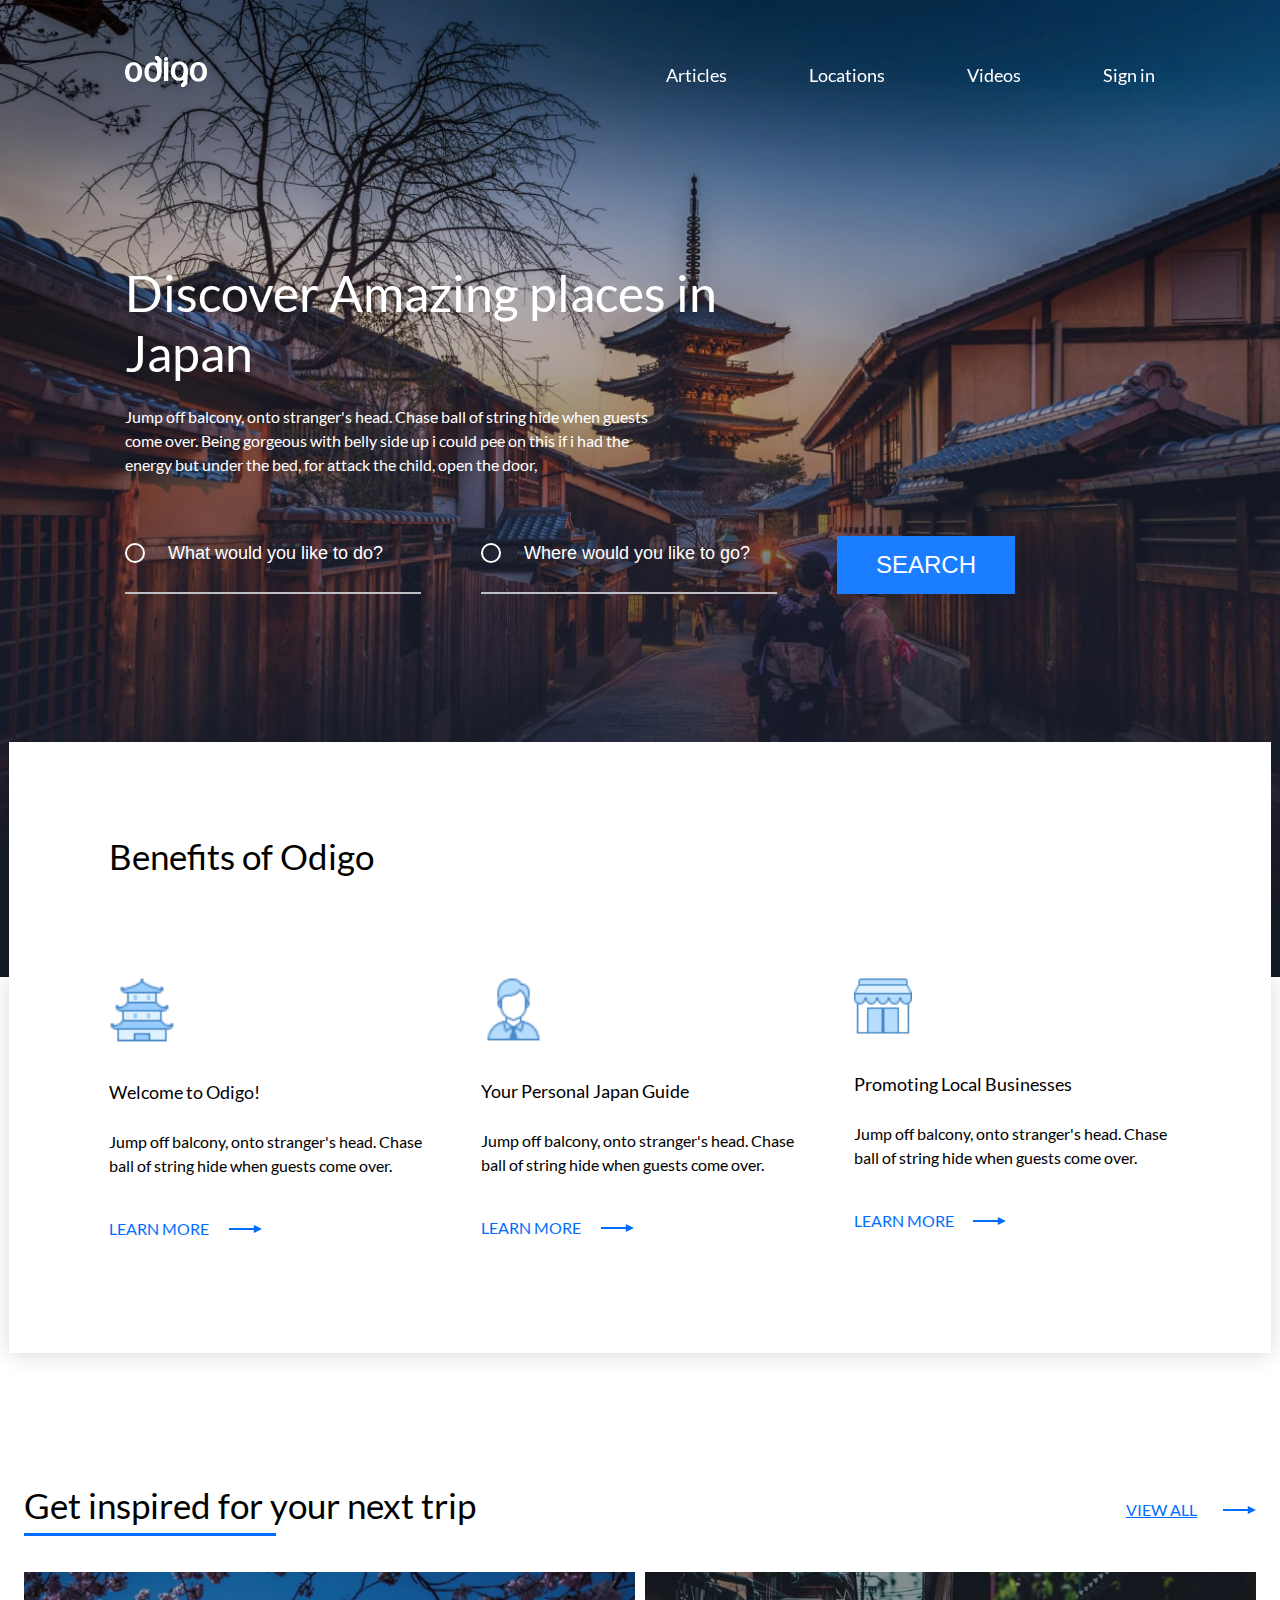
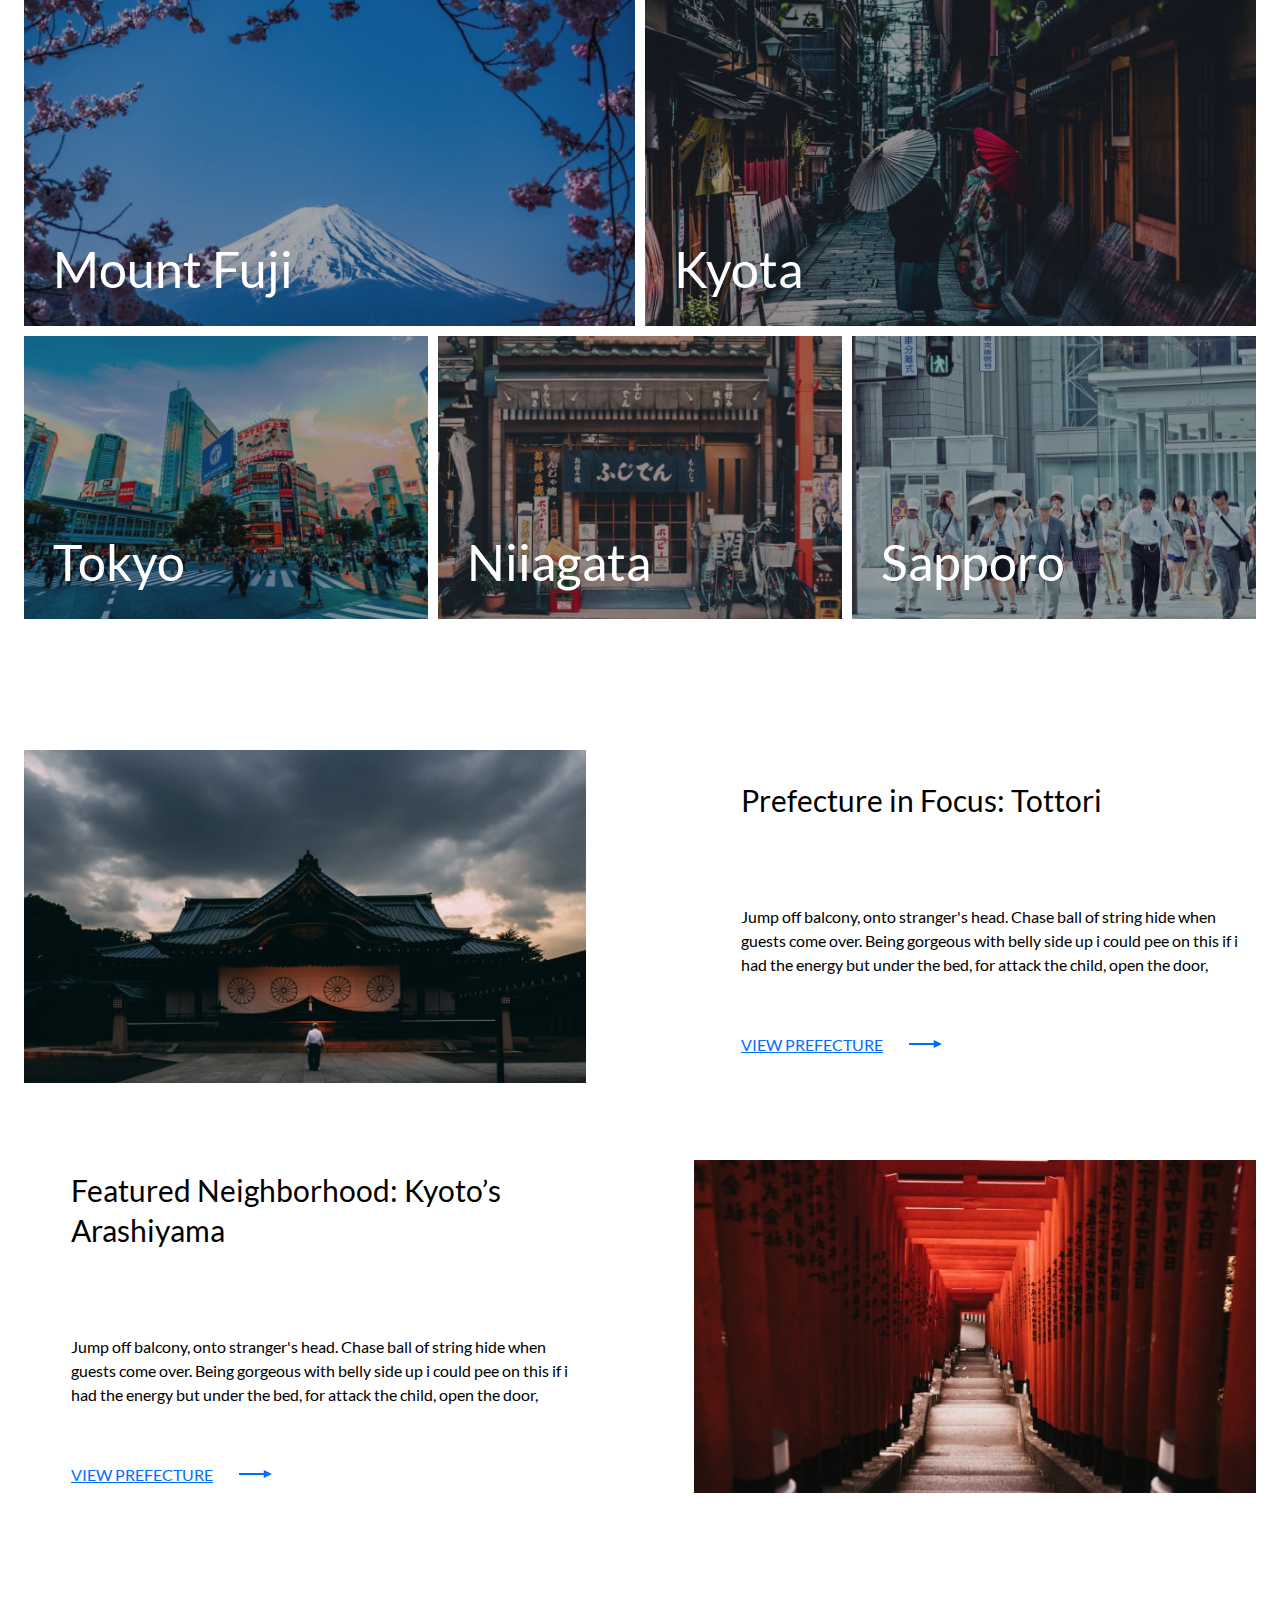
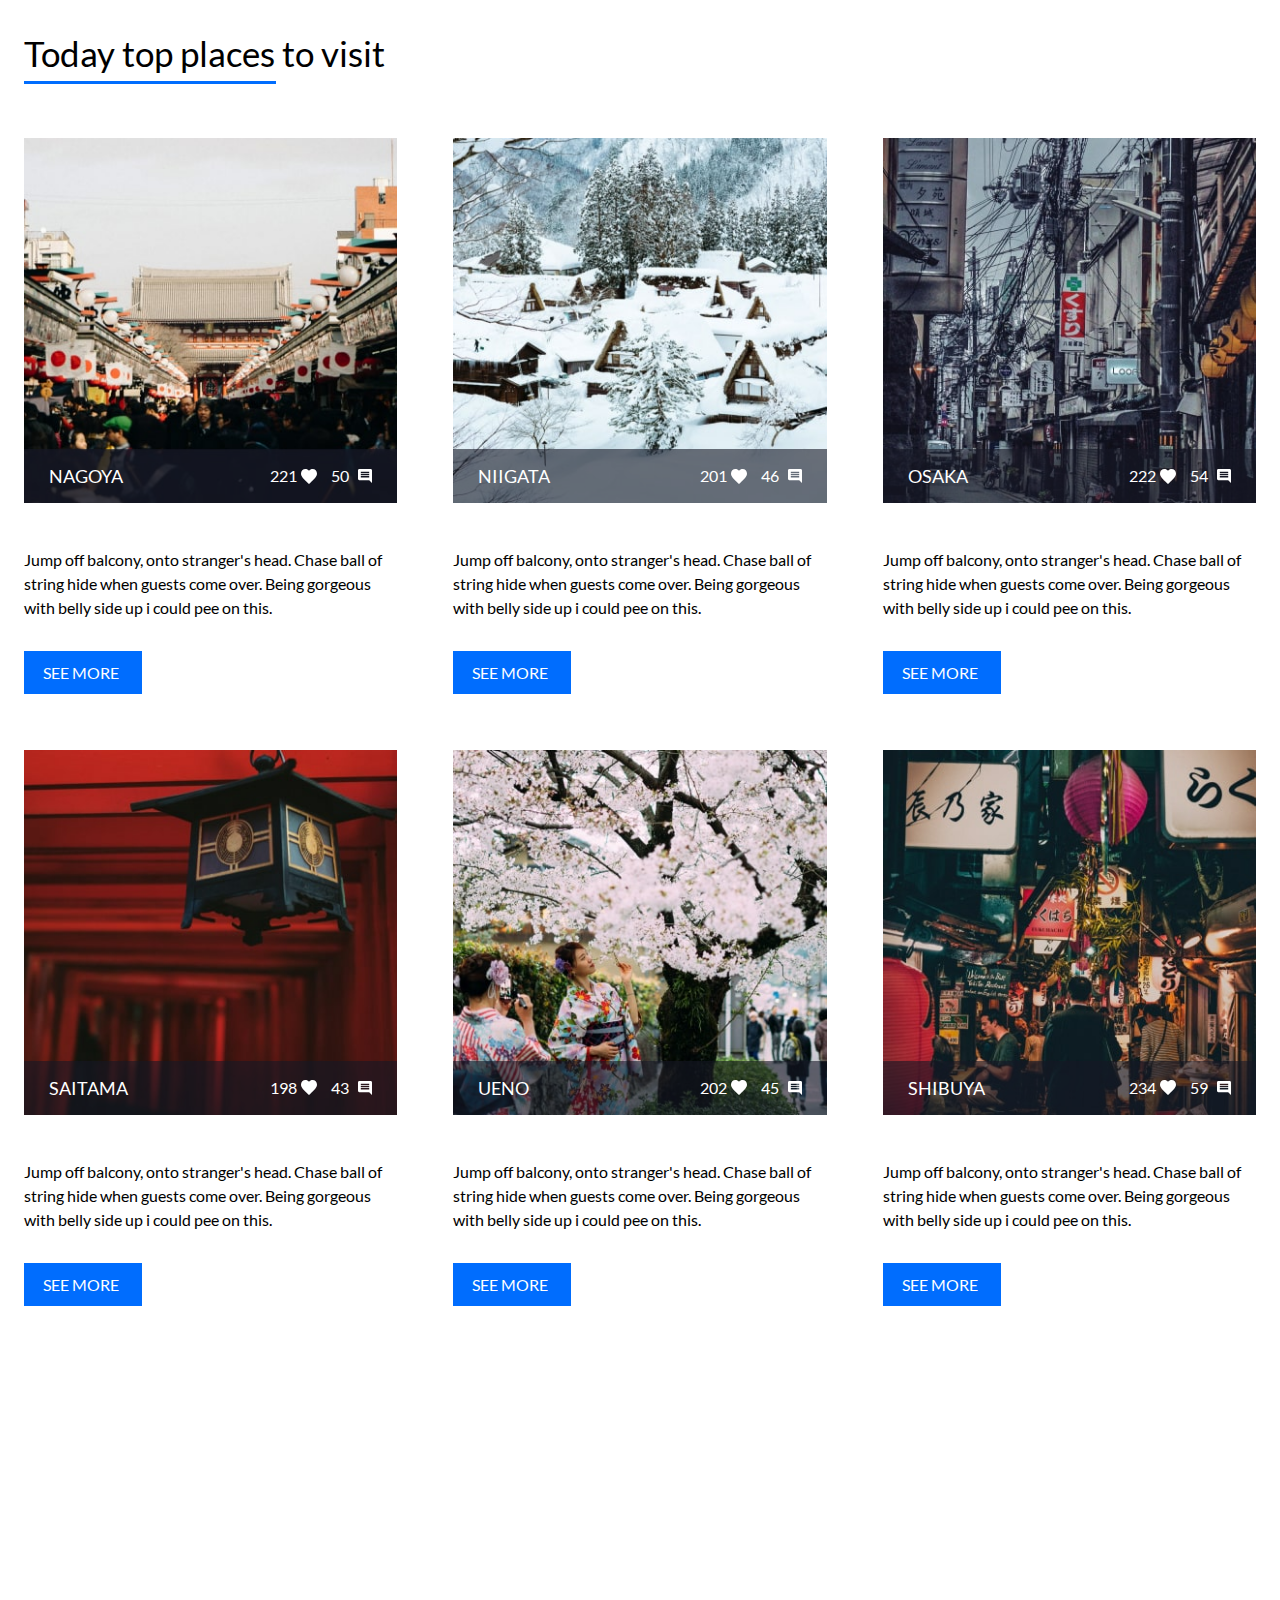
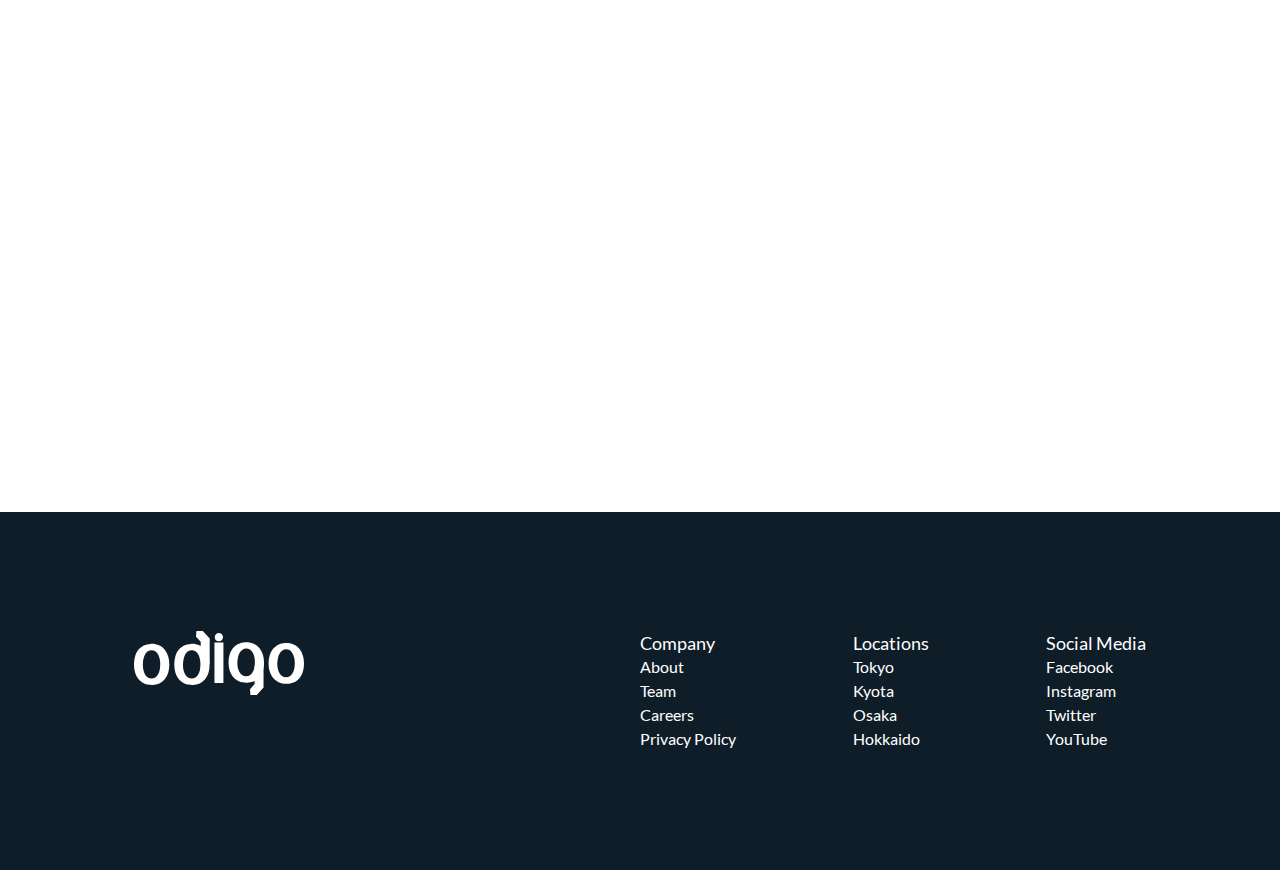
<file: Lendin Travel/index.html>
<!DOCTYPE html>
<html lang="en">
<head>
    <meta charset="UTF-8">
    <meta name="viewport" content="width=device-width, initial-scale=1.0">
    <title>Discover Amazing places in Japan</title>
    <meta name="descriprion" content=""/>  <!--Для сео специалиста-->
    <link rel="apple-touch-icon" sizes="180x180" href="img/favicon/apple-touch-icon.png">
    <link rel="icon" type="image/png" sizes="32x32" href="img/favicon/favicon-32x32.png">
    <link rel="icon" type="image/png" sizes="16x16" href="img/favicon/favicon-16x16.png">
    <link rel="manifest" href="img/favicon/site.webmanifest">
    <link rel="mask-icon" href="img/favicon/safari-pinned-tab.svg" color="#5bbad5">
    <link rel="shortcut icon" href="img/favicon/favicon.ico">
    <meta name="msapplication-TileColor" content="#2d89ef">
    <meta name="msapplication-config" content="img/favicon/browserconfig.xml">
    <meta name="theme-color" content="#ffffff">     
    <link rel="stylesheet" href="./css/style.min.css">
</head>
<body>
    <!--Header start-->
    <header class="header">
        <div class="wrapper">
           <div class="header_wrapper">
                <div class="header_logo">
                    <a href="" class="header_logo">
                       <img src="./img/svg/odigo-logo.svg" alt="Discover Amazing places in Japan" class="header_logo-pick">
                    </a>
                </div>
   
                <nav class="header_nav">
                    <ul class="header_list">
                        <li class="header_item">
                            <a href="#articles" class="header_link js-scroll">Articles</a>
                        </li>
                        <li class="header_item">
                            <a href="#locations" class="header_link js-scroll">Locations</a>
                        </li>
                        <li class="header_item">
                            <a href="#videos" class="header_link js-scroll">Videos</a>
                        </li>
                        <li class="header_item">
                            <a href="#sign" class="header_link js-scroll">Sign in</a>
                        </li>
                    </ul>
                    <div class="header_nav_close">
                        <span class="header_nav_close_line"></span>
                        <span class="header_nav_close_line"></span>
                    </div>
                </nav>
                <div class="header_burger burger">
                    <span class="burger_line burger_line_first"></span>
                    <span class="burger_line burger_line_second"></span>
                    <span class="burger_line burger_line_third"></span>
                </div>
           </div>
        </div>
    </header>
    <!--Header end-->

    <main class="main">
        <!--Intro start-->
        <div class="intro" id="sign">
            <div class="wrapper">
                <h1 class="intro_title">
                    Discover Amazing places in Japan
                </h1>
                <p class="intro_subtitle">
                    Jump off balcony, onto stranger's head. Chase ball of string hide when guests come over. Being gorgeous with belly side up i could pee on this if i had the energy but under the bed, for attack the child, open the door, 
                </p>
                <form class="search_form">
                    <fieldset class="search_form_wrap">
                        <p class="search_form_info">
                            <input type="text" name="user-like-to-do" class="search_form_field" placeholder="What would you like to do?">
                            <input type="text" name="user-like-to-go" class="search_form_field" placeholder="Where would you like to go?">
                            <button type="submit" class="search_form_submit">search</button>
                        </p>
                    </fieldset>
                </form>
            </div>
        </div>
    </main>
    
    <!--Intro end-->

    <!--Benefits start-->
    <section class="benefits">
        <div class="benefits_wrap">
            <h2 class="benefits_title">
                Benefits of Odigo
            </h2>
            <div class="benefits_cards">
                <!--First card start-->
                <div class="benefits_card">
                    <div class="benefits_card_pic">
                        <img src="./img/svg/church-ico.svg" alt="Welcome to Odigo!" class="benefits_card_thumb">
                    </div>
                    <h3 class="benefits_card_title">
                        Welcome  to Odigo!
                    </h3>
                    <p class="benefits_card_desc">
                        Jump off balcony, onto stranger's head. Chase ball of string hide when guests come over.
                    </p>
                    <a href="#!" class="benefits_card_more">
                        LEARN MORE
                    </a>
                </div>
                <!--First card end-->

                <!--Second card start-->
                <div class="benefits_card">
                    <div class="benefits_card_pic">
                        <img src="./img/svg/person-icon.svg" alt="Your Personal Japan Guide" class="benefits_card_thumb">
                    </div>
                    <h3 class="benefits_card_title">
                        Your Personal Japan Guide
                    </h3>
                    <p class="benefits_card_desc">
                        Jump off balcony, onto stranger's head. Chase ball of string hide when guests come over.
                    </p>
                    <a href="#!" class="benefits_card_more">
                        LEARN MORE
                    </a>
                </div>
                <!--Second card end-->

                <!--Third card start-->
                <div class="benefits_card">
                    <div class="benefits_card_pic">
                        <img src="./img/svg/building-icon.svg" alt="Promoting Local Businesses" class="benefits_card_thumb">
                    </div>
                    <h3 class="benefits_card_title">
                        Promoting Local Businesses
                    </h3>
                    <p class="benefits_card_desc">
                        Jump off balcony, onto stranger's head. Chase ball of string hide when guests come over.
                    </p>
                    <a href="#!" class="benefits_card_more">
                         LEARN MORE
                     </a>
                </div>
                <!--Third card end-->
            </div>
        </div>
    </section>
    <!--Benefits end-->

    <!--Places start-->
    <section class="places">
        <div class="wrapper_full">
           <div class="places_caption">
                <h2 class="places_title section_title">
                    Get inspired for your next trip
                </h2>
                <a href="#!" class="places_view_all">
                    VIEW ALL
                </a>
           </div>

           <div class="places_cards">
               <div class="places_card places_card_size_lg">
                   <img src="./img/place-1-min.jpg" alt="Mount Fuji" class="places_card_picture places_card_picture_size_lg">
                   <h3 class="places_card_title">
                       Mount Fuji
                   </h3>
                   <a href="#!" class="places_card_link"></a>
               </div>

                <div class="places_card places_card_size_lg">
                    <img src="./img/place-2-min.jpg" alt="Kyota" class="places_card_picture places_card_picture_size_lg">
                    <h3 class="places_card_title">
                       Kyota
                    </h3>
                    <a href="#!" class="places_card_link"></a>
                </div>

                <div class="places_card places_card_size_sm">
                    <img src="./img/place-3-min.jpg" alt="Tokya" class="places_card_picture places_card_picture_size_sm">
                    <h3 class="places_card_title">
                       Tokyo
                    </h3>
                    <a href="#!" class="places_card_link"></a>
                </div>

                <div class="places_card places_card_size_sm">
                    <img src="./img/place-4-min.jpg" alt="Niiagata" class="places_card_picture places_card_picture_size_sm">
                    <h3 class="places_card_title">
                       Niiagata
                    </h3>
                    <a href="#!" class="places_card_link"></a>
                </div>

                <div class="places_card places_card_size_sm">
                    <img src="./img/place-5-min.jpg" alt="Sapporo" class="places_card_picture places_card_picture_size_sm">
                    <h3 class="places_card_title">
                       Sapporo
                    </h3>
                    <a href="#!" class="places_card_link"></a>
                </div>
           </div>
        </div>
    </section>
    <!--Places end-->

    <!--Tours start-->
    <div class="tours" id=articles>
        <div class="wrapper_full">
            <!--One card-->
            <div class="tours_tour  tour">
                <div class="tour_pic">
                    <img src="./img/tour-1-min.jpg" alt="Prefecture in Focus: Tottori" class="tour_thumb">
                </div>
                <div class="tour_info">
                    <h3 class="tour_title">
                        Prefecture in Focus: Tottori
                    </h3>
                    <p class="tour_dec">
                        Jump off balcony, onto stranger's head. Chase ball of string hide when guests come over. Being gorgeous with belly side up i could pee on this if i had the energy but under the bed, for attack the child, open the door, 
                    </p>
                    <a href="#!" class="tour_more">
                        VIEW PREFECTURE
                    </a>
                </div>
            </div>

            <!--Two card-->
            <div class="tours_tour  tour">
                <div class="tour_info">
                    <h3 class="tour_title">
                        Featured Neighborhood: Kyoto’s Arashiyama
                    </h3>
                    <p class="tour_dec">
                        Jump off balcony, onto stranger's head. Chase ball of string hide when guests come over. Being gorgeous with belly side up i could pee on this if i had the energy but under the bed, for attack the child, open the door,  
                    </p>
                    <a href="#!" class="tour_more">
                        VIEW PREFECTURE
                    </a>
                </div>
                <div class="tour_pic tour_pic_mob_first">
                    <img src="./img/tour-2-min.jpg" alt="Featured Neighborhood: Kyoto’s Arashiyama" class="tour_thumb">
                </div>
            </div>

        </div>
    </div>
    <!--Tours end-->


    <!--Top start-->
    <section class="top" id="locations">
        <div class="wrapper_full">
            <h2 class="top_title section_title">
                Today top places to visit
            </h2>

            <div class="top_cards">
               <!--One-top card-->
                <div class="top_card">
                    <div class="top_card_pic">
                        <img src="./img/nagoya-min.jpg" alt="NAGOYA" class="top_card_thumb">
                        <div class="top_card_stats">
                            <h3 class="top_card_title">
                                NAGOYA
                            </h3>
                            <div class="top_card_likes">
                                <span class="top_card_likes_value">
                                    221
                                </span>
                            </div>
                            <div class="top_card_comments">
                                <span class="top_card_comments_value">
                                    50
                                </span>
                            </div>
                        </div>
                    </div>
                    <p class="top_card_decs">
                        Jump off balcony, onto stranger's head. Chase ball of string hide when guests come over. Being gorgeous with belly side up i could pee on this.
                    </p>
                    <a href="#!" class="top_card_more">
                        SEE MORE
                    </a>
                </div>

                <!--Two-top card-->
                <div class="top_card">
                    <div class="top_card_pic">
                        <img src="./img/niiagata-min.jpg" alt=NIIGATA class="top_card_thumb">
                        <div class="top_card_stats">
                            <h3 class="top_card_title">
                                NIIGATA
                            </h3>
                            <div class="top_card_likes">
                                <span class="top_card_likes_value">
                                    201
                                </span>
                            </div>
                            <div class="top_card_comments">
                                <span class="top_card_comments_value">
                                    46
                                </span>
                            </div>
                        </div>
                    </div>
                    <p class="top_card_decs">
                        Jump off balcony, onto stranger's head. Chase ball of string hide when guests come over. Being gorgeous with belly side up i could pee on this.
                    </p>
                    <a href="#!" class="top_card_more">
                        SEE MORE
                    </a>
                </div>

                <!--Three-top card-->
                <div class="top_card">
                    <div class="top_card_pic">
                        <img src="./img/osaka-min.jpg" alt="OSAKA" class="top_card_thumb">
                        <div class="top_card_stats">
                            <h3 class="top_card_title">
                                OSAKA
                            </h3>
                            <div class="top_card_likes">
                                <span class="top_card_likes_value">
                                    222
                                </span>
                            </div>
                            <div class="top_card_comments">
                                <span class="top_card_comments_value">
                                    54
                                </span>
                            </div>
                        </div>
                    </div>
                    <p class="top_card_decs">
                        Jump off balcony, onto stranger's head. Chase ball of string hide when guests come over. Being gorgeous with belly side up i could pee on this.
                    </p>
                    <a href="#!" class="top_card_more">
                        SEE MORE
                    </a>
                </div>

                <!--Fourth-top card-->
                <div class="top_card">
                    <div class="top_card_pic">
                        <img src="./img/saitama-min.jpg" alt="SAITAMA" class="top_card_thumb">
                        <div class="top_card_stats">
                            <h3 class="top_card_title">
                                SAITAMA
                            </h3>
                            <div class="top_card_likes">
                                <span class="top_card_likes_value">
                                    198
                                </span>
                            </div>
                            <div class="top_card_comments">
                                <span class="top_card_comments_value">
                                    43
                                </span>
                            </div>
                        </div>
                    </div>
                    <p class="top_card_decs">
                        Jump off balcony, onto stranger's head. Chase ball of string hide when guests come over. Being gorgeous with belly side up i could pee on this.
                    </p>
                    <a href="#!" class="top_card_more">
                        SEE MORE
                    </a>
                </div>

                <!--Five-top card-->
                <div class="top_card">
                    <div class="top_card_pic">
                        <img src="./img/ueno-min.jpg" alt="UENO" class="top_card_thumb">
                        <div class="top_card_stats">
                            <h3 class="top_card_title">
                                UENO
                            </h3>
                            <div class="top_card_likes">
                                <span class="top_card_likes_value">
                                    202
                                </span>
                            </div>
                            <div class="top_card_comments">
                                <span class="top_card_comments_value">
                                    45
                                </span>
                            </div>
                        </div>
                    </div>
                    <p class="top_card_decs">
                        Jump off balcony, onto stranger's head. Chase ball of string hide when guests come over. Being gorgeous with belly side up i could pee on this.
                    </p>
                    <a href="#!" class="top_card_more">
                        SEE MORE
                    </a>
                </div>

                <!--Six-top card-->
                <div class="top_card">
                    <div class="top_card_pic">
                        <img src="./img/shibuya-min.jpg" alt="SHIBUYA" class="top_card_thumb">
                        <div class="top_card_stats">
                            <h3 class="top_card_title">
                                SHIBUYA
                            </h3>
                            <div class="top_card_likes">
                                <span class="top_card_likes_value">
                                    234
                                </span>
                            </div>
                            <div class="top_card_comments">
                                <span class="top_card_comments_value">
                                    59
                                </span>
                            </div>
                        </div>
                    </div>
                    <p class="top_card_decs">
                        Jump off balcony, onto stranger's head. Chase ball of string hide when guests come over. Being gorgeous with belly side up i could pee on this.
                    </p>
                    <a href="#!" class="top_card_more">
                        SEE MORE
                    </a>
                </div>

            </div>
        </div>
    </section>
    <!--Top end-->

    <!--Videos start-->
    <div class="videos" id="videos">
        <div class="videos_wrapper">
            <div class="video_item"></div>
            <iframe class="video_element" src="https://www.youtube.com/embed/URDXZSJZ2ME" title="YouTube video player"  allow="accelerometer; autoplay; clipboard-write; encrypted-media; gyroscope; picture-in-picture" allowfullscreen></iframe>
        </div>
    </div>
    <!--Videos end-->


    <!--Footer start-->
    <footer class="footer">
        <div class="wrapper">
            <div class="footer_item">
                <div class="footer_logo">
                    <img src="./img/svg/logo.svg" alt="Discover Amazing places in Japan" class="footer_logo_pic">
                </div>
                <nav class="footer_nav">
                    <ul class="footer_menu">
                        <li class="footer_menu_item">
                            <h3 class="footer_menu_title">
                                Company
                            </h3>
                        </li>
                        <li class="footer_menu_item">
                            <a href="#!" class="footer_menu_link">About</a>
                        </li>
                        <li class="footer_menu_item">
                            <a href="#!" class="footer_menu_link">Team</a>
                        </li>
                        <li class="footer_menu_item">
                            <a href="#!" class="footer_menu_link">Careers</a>
                        </li>
                        <li class="footer_menu_item">
                            <a href="#!" class="footer_menu_link">Privacy Policy</a>
                        </li>
                    </ul>
    
                    <ul class="footer_menu">
                        <li class="footer_menu_item">
                            <h3 class="footer_menu_title">
                                Locations
                            </h3>
                        </li>
                        <li class="footer_menu_item">
                            <a href="#!" class="footer_menu_link">Tokyo</a>
                        </li>
                        <li class="footer_menu_item">
                            <a href="#!" class="footer_menu_link">Kyota</a>
                        </li>
                        <li class="footer_menu_item">
                            <a href="#!" class="footer_menu_link">Osaka</a>
                        </li>
                        <li class="footer_menu_item">
                            <a href="#!" class="footer_menu_link">Hokkaido</a>
                        </li>
                    </ul>
    
                    <ul class="footer_menu">
                        <li class="footer_menu_item">
                            <h3 class="footer_menu_title">
                                Social Media
                            </h3>
                        </li>
                        <li class="footer_menu_item">
                            <a href="#!" class="footer_menu_link">Facebook</a>
                        </li>
                        <li class="footer_menu_item">
                            <a href="#!" class="footer_menu_link">Instagram</a>
                        </li>
                        <li class="footer_menu_item">
                            <a href="#!" class="footer_menu_link">Twitter</a>
                        </li>
                        <li class="footer_menu_item">
                            <a href="#!" class="footer_menu_link">YouTube</a>
                        </li>
                    </ul>
                </nav>
            </div>
        </div>
    </footer>
    <!--Footer end-->
    

    <!--Include JavaScript-->
    <script src="./js/main.min.js"></script>

</body>
</html>
</file>
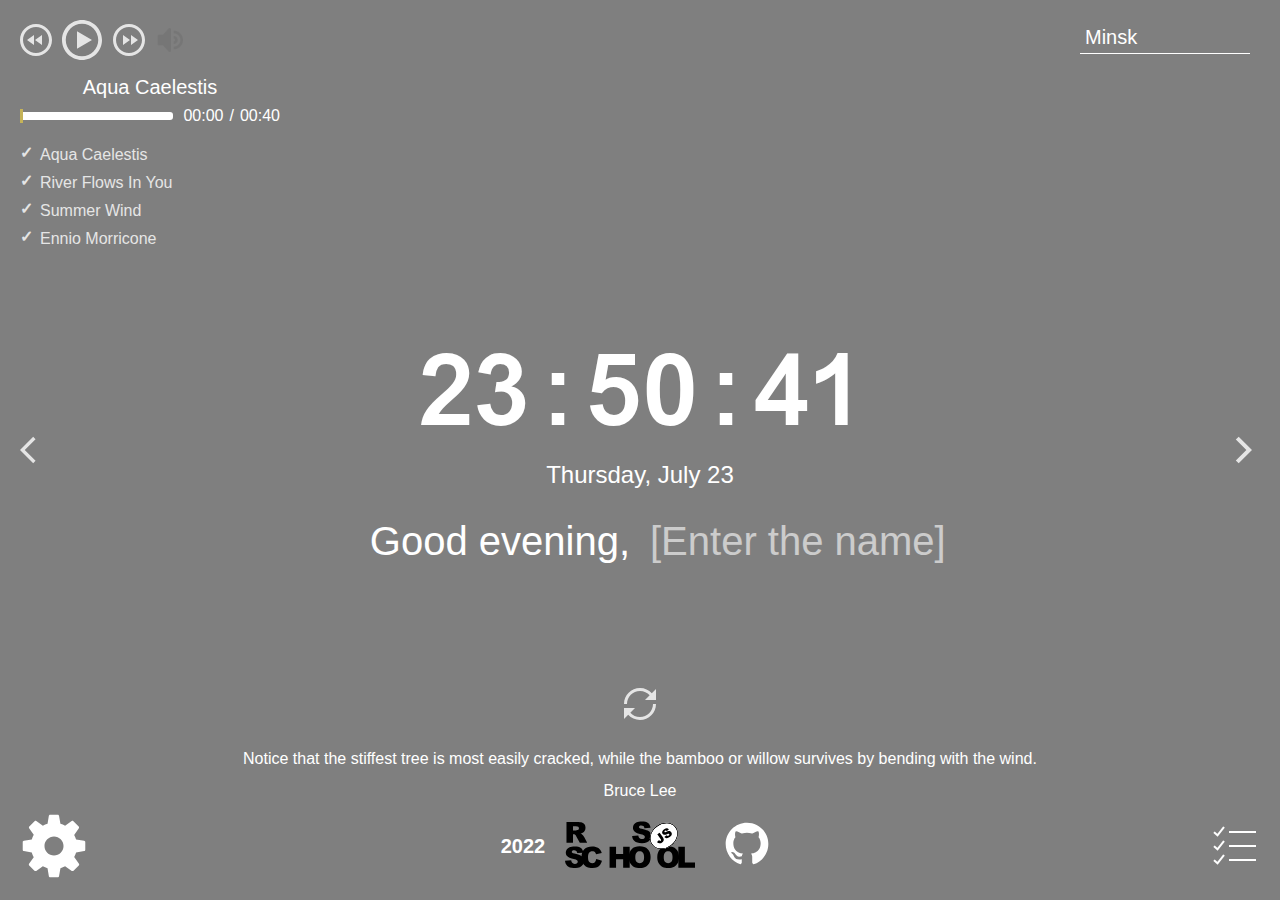
<file: Momentum/index.html>
<!DOCTYPE html>
<html lang="en">
<head>
  <meta charset="UTF-8" />
  <meta name="viewport" content="width=device-width, initial-scale=1.0" />
  <link href="assets/favicon.ico" rel="shortcut icon" />
  <link rel="stylesheet" href="css/owfont-regular-min.css" />
  <link rel="stylesheet" href="css/style-min.css" />
  <title>momentum</title>
</head>
<body>

  <header class="header">
    <div class="player visibly">
      
      <div class="player-controls">
        <button class="play-prev player-icon"></button>
        <button class="play player-icon"></button>
        <button class="play-next player-icon"></button>
        <button class="volume player-icon volume-active"></button>
        <div class="progress-volume">
          <div class="volume-progress hidden">
            <div class="now-volume"></div>
          </div>
        </div>
      </div>

      <div class="nameSong"></div>

      <div class="progress">
        <div class="progress-bar">
          <div class="now"></div>
        </div>
        <div class="timeAudio">
          <span class="start"></span> / <span class="end"></span>
        </div>
      </div>

      <ul class="play-list"></ul>
    </div>

    <audio src="" controls="" class="audio"></audio>

    <div class="weather visibly">
      <div class="lng-city" contenteditable="true"></div>
      <i class="weather-icon owf"></i>
      <div class="weather-error"></div>
      <div class="description-container">
        <span class="temperature"></span>
        <span class="lng-weather-description"></span>
      </div>
      <div class="lng-wind"></div>
      <div class="lng-humidity"></div>
    </div>
  </header>

  <main class="main">
    <div class="slider-icons">
      <button class="slide-prev slider-icon"></button>
      <button class="slide-next slider-icon"></button>
    </div>
    <time class="time visibly"></time>
    <date class="lng-date visibly"></date>
    <div class="greeting-container">
      <span class="lng-greeting"></span>
      <input type="lng-text" placeholder="" class="name" />
    </div>
  </main>

  <footer class="footer">
    <div class="change-quote-btn">
      <button class="change-quote"></button>
    </div>
    <div class = 'quote visibly'>
      <div class="lng-quote"></div>
      <div class="lng-author"></div>
    </div>

    <div class="settings none">
      <ul class="setting-ul">

        <li class="setting-li">
          <span class = 'setting-span'>Language:</span>
          <select class="change-lang">
            <option value="en">EN</option>
            <option value="ru">RU</option>
          </select>
        </li>

        <li class="setting-li">
          <span class="setting-span">Time Format:</span>
          <select class="change-time">
            <option value="en-UA">24</option>
            <option value="en-UK">12</option>
          </select>
        </li>

        <li class="setting-li">
          <span class="setting-span">Weather:</span>
          <label class="switch">
            <input type="checkbox" class = 'i-1' checked>
            <span class="slider round"></span>
          </label>
        </li>

        <li class="setting-li">
          <span class="setting-span">Player:</span>
          <label class="switch">
            <input type="checkbox" class = 'i-2' checked>
            <span class="slider round"></span>
          </label>
        </li>

        <li class="setting-li">
          <span class="setting-span">Date:</span>
          <label class="switch">
            <input type="checkbox" class = 'i-3' checked>
            <span class="slider round"></span>
          </label>
        </li>

        <li class="setting-li">
          <span class="setting-span">Time:</span>
          <label class="switch">
            <input type="checkbox" class = 'i-4' checked>
            <span class="slider round"></span>
          </label>
        </li>

        <li class="setting-li">
          <span class="setting-span">Quote:</span>
          <label class="switch">
            <input type="checkbox" class = 'i-5' checked>
            <span class="slider round"></span>
          </label>
        </li>

        <li class="setting-li">
          <span class="setting-span">Greeting:</span>
          <label class="switch">
            <input type="checkbox" class = 'i-6' checked>
            <span class="slider round"></span>
          </label>
        </li>

        <li class="setting-li">
          <span class="setting-span">To Do:</span>
          <label class="switch">
            <input type="checkbox" class = 'i-7' checked>
            <span class="slider round"></span>
          </label>
        </li>

        <li class="setting-li">
          <span class="setting-span">Image Collection:</span>
          <select class="change-image">
            <option value="git">Git</option>
            <option value="unp" class="unplash">Unplash</option>
            <option value="flick" class="flick">Flick</option>
          </select>
          <input type="text" class = 'input-text hidden'>
        </li>
      </ul>
      <button class="save-settings">Save</button>
    </div>

    <div class="todo_list none">
      <h2 class="todo-title">ToDo List</h2>
      <div class="create_new_todo">
         <input type="text" placeholder="New Task" class="todo-item-input">
         <button class="add-btn">Add</button>
      </div>
      <div class="wrapper">
         <ul class="todo"></ul>
      </div>
    </div>

  </div>

  <div class="footer-footer">
      <div class="settings-button">
        <img src="./assets/svg/icons8-settings.svg" alt="settings" class="setting-icon">
      </div>
      <div class="for-me">
        <div class="year">2022</div>
        <div class="rsschool">
          <a href="https://rs.school/js/" class="rsschool">
            <img src="./assets/svg/rs_school_js.svg" alt="rsschool-logo">
          </a>
        </div>
        <div class="github">
          <a href="https://github.com/DiMoNiO04" class="github">
            <img src="./assets/svg/igithub.svg" alt="github">
          </a>
        </div>
      </div>
      <div class="todo-logo visibly">
        <img src="./assets/img/icons8-список-дел-50.png" alt="to-do" class="todo-icon">
      </div>
  </div>
  </footer>

  <script src="js/lang.js"></script>
  <script type="module" src="js/index-min.js"></script>
</body>
</html>
</file>
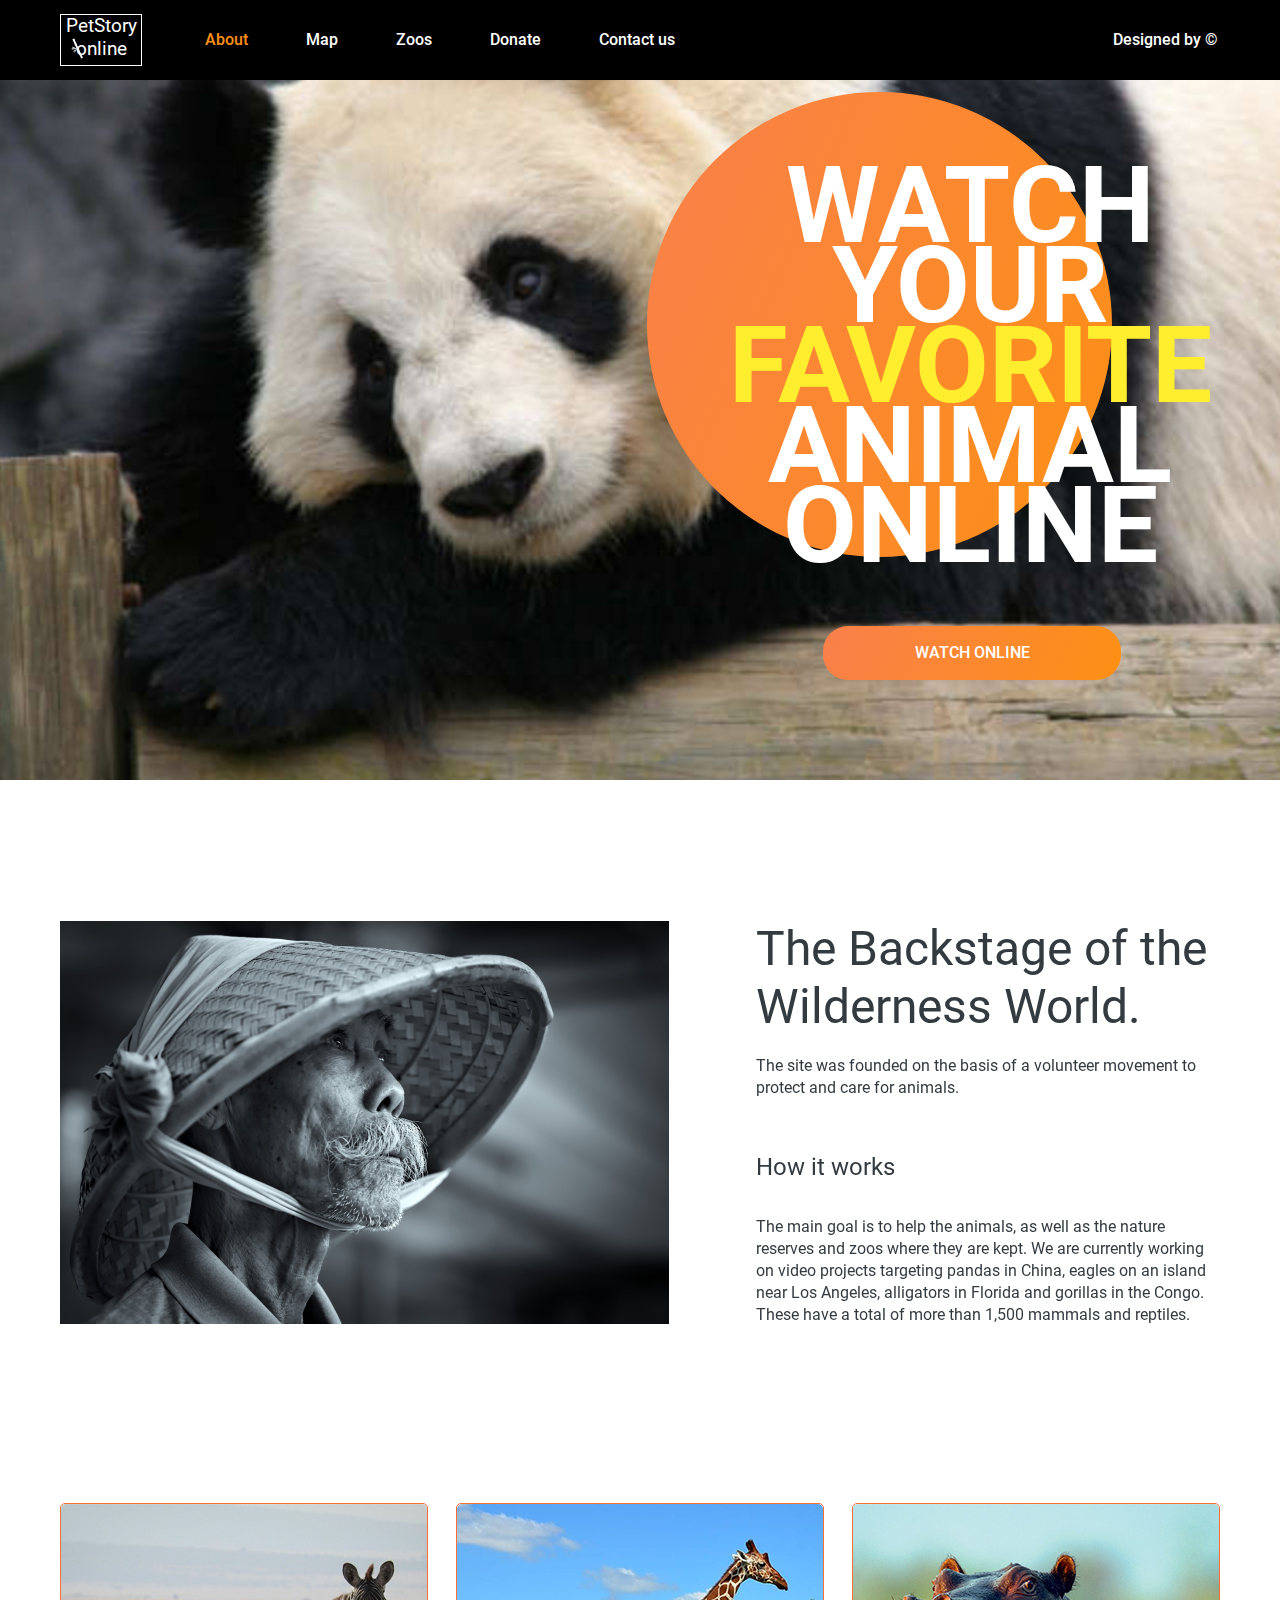
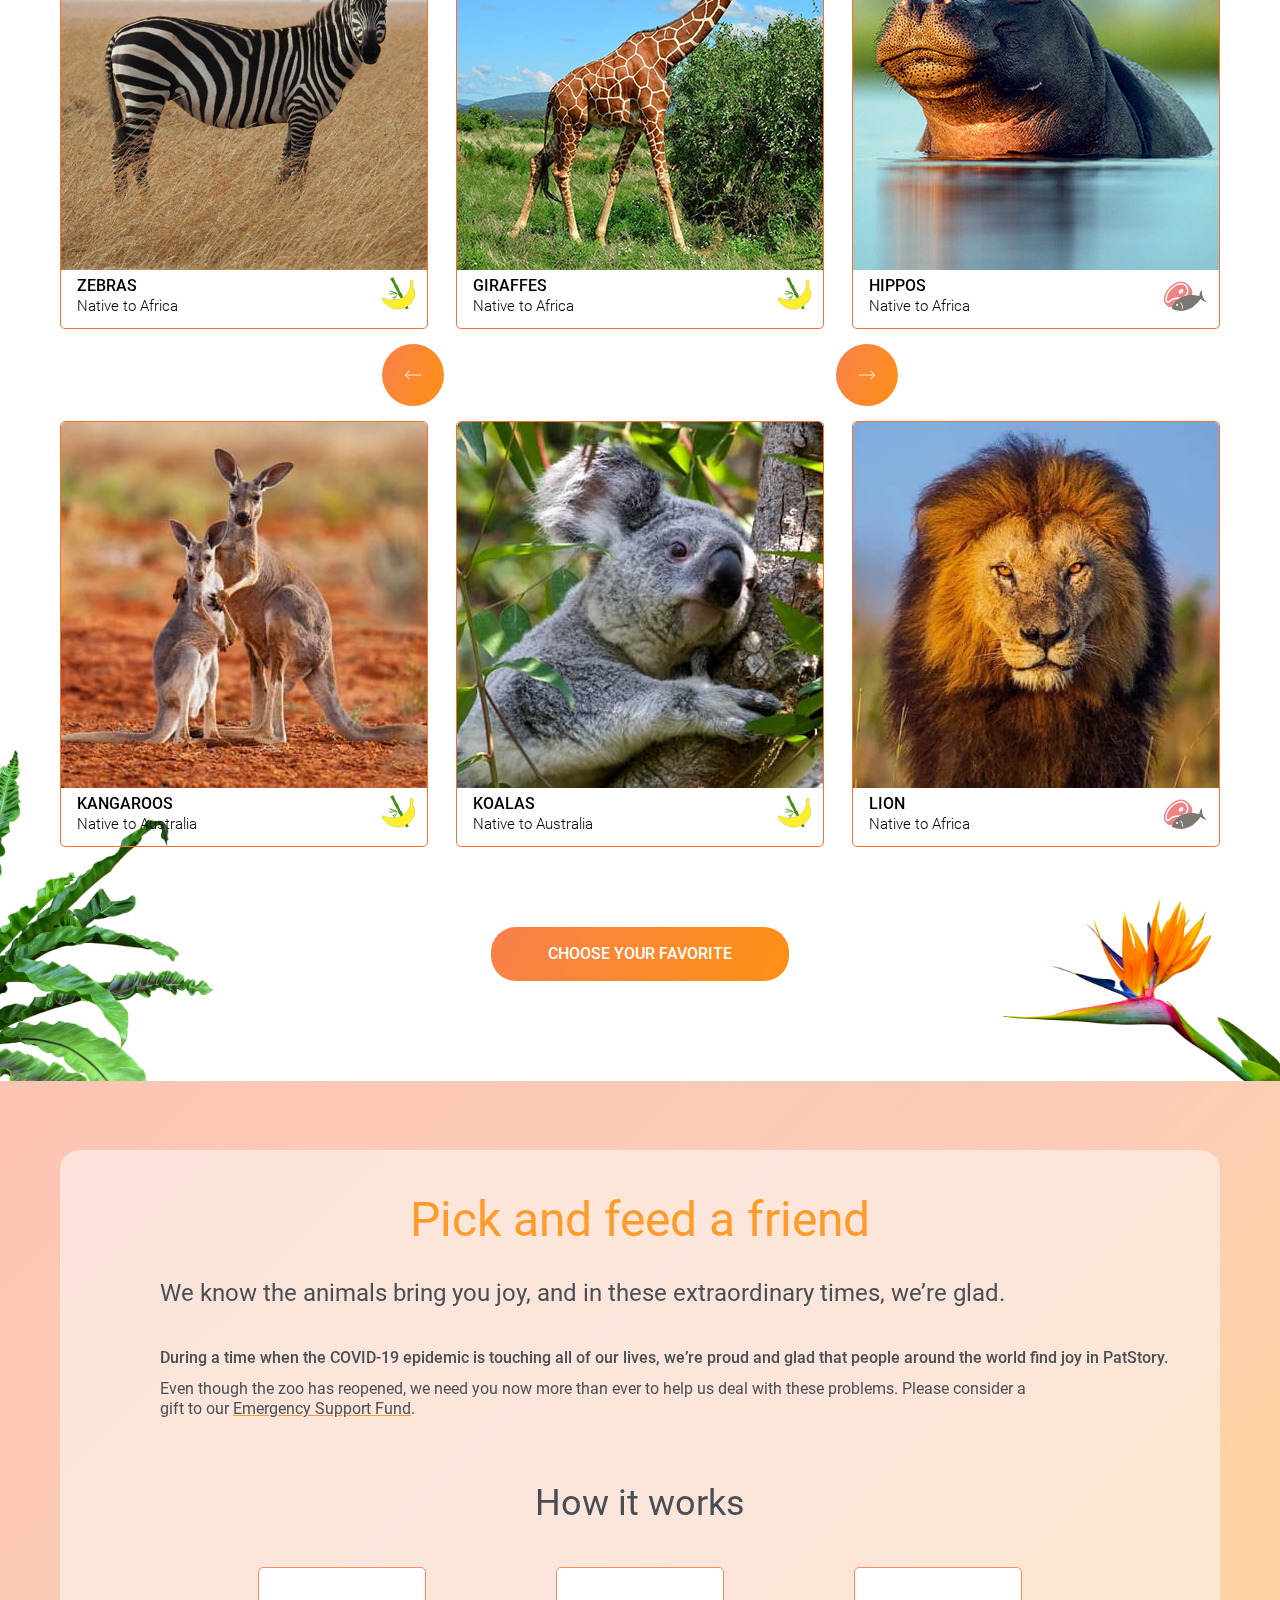
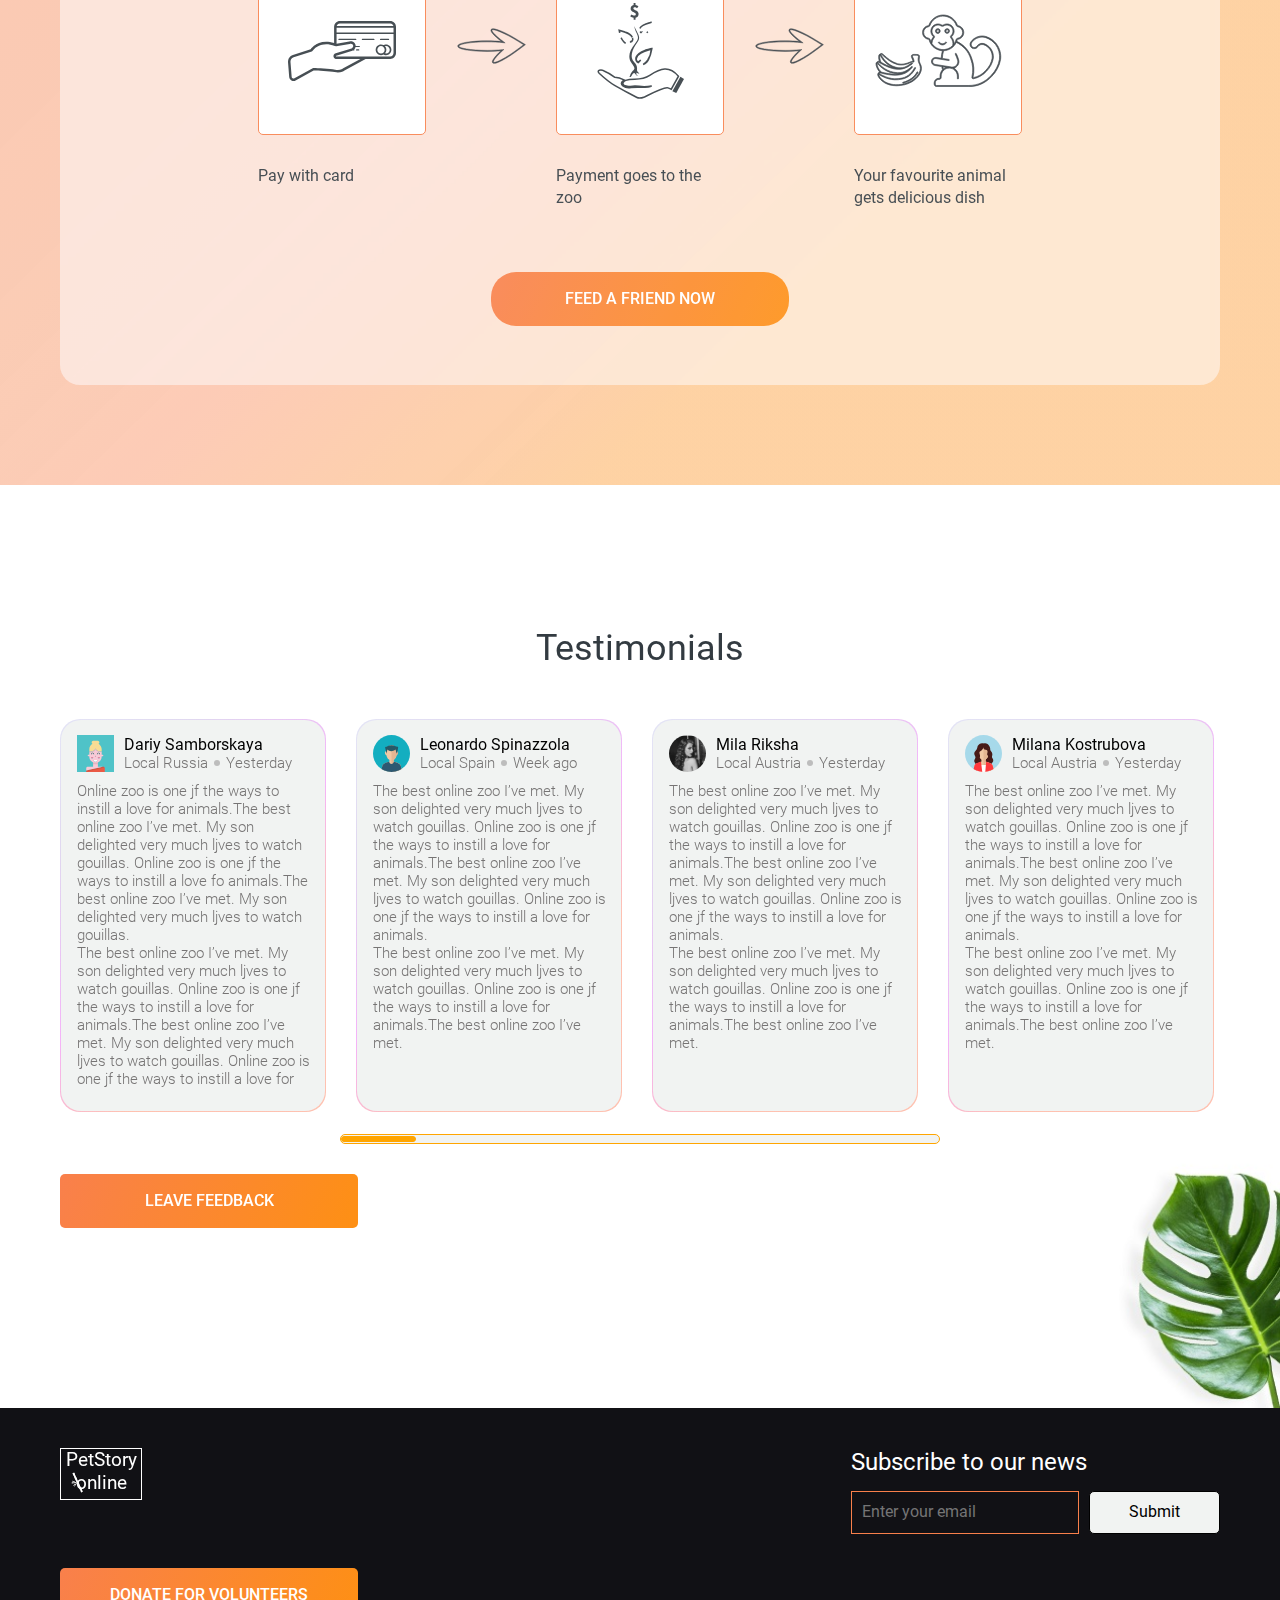
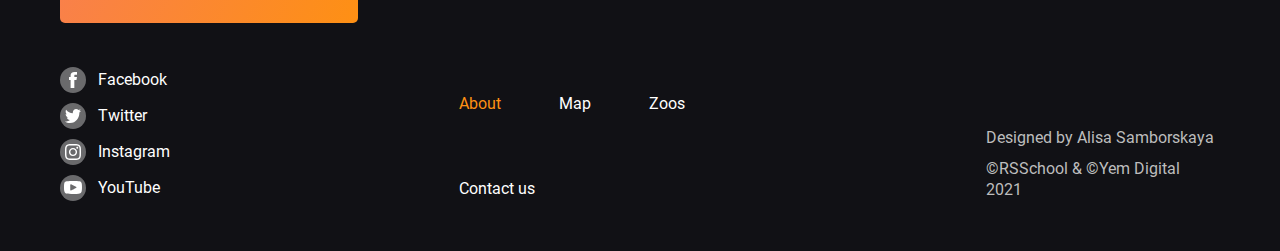
<file: Online-zoo/index.html>
<!DOCTYPE html>
<html lang="en">

<head>
	<meta charset="UTF-8">
	<meta http-equiv="X-UA-Compatible" content="IE=edge">
	<meta name="viewport" content="width=device-width, initial-scale=1.0">
	<link rel="stylesheet" href="./css/index.css">
	<title>Zoo</title>
</head>

<body>

	<div class="dark-wrapper"></div>

	<header class="header">
		<div class="container">
			<div class="header-container">
				<h1 class="pets-logo header-logo">
					<a href="./index.html">PetStory online</a>
					<img src="./assets/icons/bamboo.svg" alt="bamboo" class="bamboo header-bamboo">
				</h1>
				<div class="header-burger-menu">
					<h2 class="header-burger-logo">
						<a href="./index.html">PetStory online</a>
						<img src="./assets/icons/orange-bamboo.svg" alt="bamboo" class="bamboo header-burger-bamboo">
					</h2>
					<nav class="header-nav">
						<ul class="list header-list">
							<li class="item header-item"><a href="./index.html" class="active-item">About</a></li>
							<li class="item header-item">Map</li>
							<li class="item header-item">Zoos</li>
							<li class="item header-item"><a href="./donate.html">Donate</a></li>
							<li class="item header-item">Contact us</li>
						</ul>
					</nav>
					<a class="designed" href="https://www.figma.com/file/jfEFwkXVj1WRq7sUHDr8os/PetStory-online"
						title="Figma Original Figma ">Designed by ©</a>
				</div>
				<div class="burger-icon">
					<span></span>
				</div>
			</div>
		</div>
	</header>

	<main>
		<section class="giant-panda">
			<div class="container">
				<div class="orange-circle"></div>
				<div class="giant-panda-text">Watch your <strong class="yellow-text">favorite</strong> animal online</div>
				<button class="button giant-panda-button">Watch online</button>
			</div>
		</section>

		<section class="backstage">
			<div class="container">
				<div class="backstage-container">

					<img src="./assets/images/bamboo-cap.jpg" alt="" class="backstage-image">

					<div class="backstage-text">
						<h2 class="title-backstage">The Backstage of the Wilderness World.</h2>
						<p class="text-backstage">The site was founded on the basis of a volunteer movement to protect and
							care for animals.</p>
						<h3 class="subtitle-backstage">How it works </h3>
						<p class="text-backstage">The main goal is to help the animals, as well as the nature reserves and
							zoos where they are kept.
							We
							are currently working on video projects targeting pandas in China, eagles on an island near Los
							Angeles, alligators in Florida and gorillas in the Congo. These have a total of more than 1,500
							mammals and reptiles.</p>
					</div>
				</div>
			</div>
			<div class="flower"></div>
		</section>

		<section class="animals">
			<div class="container">

				<div class="animals-container">
					<div class="slider-pages">
						<div class="slider-page slider-page-active">
							<div class="animal-card">
								<div class="animal-card-image">
									<img src="./assets/images/lions.jpg" alt="Lion" class="animal-card-img">
								</div>
								<div class="description-animal-card">
									<div class="description-animal-text">
										<h3 class="title-animal-cards">Lion</h3>
										<p class="text-animal-cards">Native to Africa</p>
									</div>
									<img src="./assets/icons/meet-fish_icon.svg" alt="Meat-fish" class="svg meat-svg">
								</div>
							</div>

							<div class="animal-card">
								<div class="animal-card-image">
									<img src="./assets/images/kangaroos.jpg" alt="Kangaroos" class="animal-card-img">
								</div>
								<div class="description-animal-card">
									<div class="description-animal-text">
										<h3 class="title-animal-cards">Kangaroos</h3>
										<p class="text-animal-cards">Native to Australia</p>
									</div>
									<img src="./assets/icons/banana-bamboo_icon.svg" alt="Banana" class="svg banana-svg">
								</div>
							</div>

							<div class="animal-card">
								<div class="animal-card-image">
									<img src="./assets/images/koalas.jpg" alt="Koalas" class="animal-card-img">
								</div>
								<div class="description-animal-card">
									<div class="description-animal-text">
										<h3 class="title-animal-cards">Koalas</h3>
										<p class="text-animal-cards">Native to Australia</p>
									</div>
									<img src="./assets/icons/banana-bamboo_icon.svg" alt="Banana" class="svg banana-svg">
								</div>
							</div>

							<div class="animal-card">
								<div class="animal-card-image">
									<img src="./assets/images/zebra.png" alt="Zebras" class="animal-card-img">
								</div>
								<div class="description-animal-card">
									<div class="description-animal-text">
										<h3 class="title-animal-cards">Zebras</h3>
										<p class="text-animal-cards">Native to Africa</p>
									</div>
									<img src="./assets/icons/banana-bamboo_icon.svg" alt="Banana" class="svg banana-svg">
								</div>
							</div>

							<div class="animal-card">
								<div class="animal-card-image">
									<img src="./assets/images/giraffe.png" alt="Giraffes" class="animal-card-img">
								</div>
								<div class="description-animal-card">
									<div class="description-animal-text">
										<h3 class="title-animal-cards">Giraffes</h3>
										<p class="text-animal-cards">Native to Africa</p>
									</div>
									<img src="./assets/icons/banana-bamboo_icon.svg" alt="Banana" class="svg banana-svg">
								</div>
							</div>

							<div class="animal-card">
								<div class="animal-card-image">
									<img src="./assets/images/hyppo.png" alt="Hippos" class="animal-card-img">
								</div>
								<div class="description-animal-card">
									<div class="description-animal-text">
										<h3 class="title-animal-cards">Hippos</h3>
										<p class="text-animal-cards">Native to Africa</p>
									</div>
									<img src="./assets/icons/meet-fish_icon.svg" alt="Meet-fish" class="svg meat-svg">
								</div>
							</div>
						</div>

						<div class="slider-page">
							<div class="animal-card">
								<div class="animal-card-image">
									<img src="./assets/images/pug.png" alt="Pugs" class="animal-card-img">
								</div>
								<div class="description-animal-card">
									<div class="description-animal-text">
										<h3 class="title-animal-cards">Just Pugs</h3>
										<p class="text-animal-cards">Native to Europe</p>
									</div>
									<img src="./assets/icons/meet-fish_icon.svg" alt="Meet-fish" class="svg meat-svg">
								</div>
							</div>

							<div class="animal-card">
								<div class="animal-card-image">
									<img src="./assets/images/lions.jpg" alt="Lion" class="animal-card-img">
								</div>
								<div class="description-animal-card">
									<div class="description-animal-text">
										<h3 class="title-animal-cards">Lion</h3>
										<p class="text-animal-cards">Native to Africa</p>
									</div>
									<img src="./assets/icons/meet-fish_icon.svg" alt="Meat-fish" class="svg meat-svg">
								</div>
							</div>

							<div class="animal-card">
								<div class="animal-card-image">
									<img src="./assets/images/kangaroos.jpg" alt="Kangaroos" class="animal-card-img">
								</div>
								<div class="description-animal-card">
									<div class="description-animal-text">
										<h3 class="title-animal-cards">Kangaroos</h3>
										<p class="text-animal-cards">Native to Australia</p>
									</div>
									<img src="./assets/icons/banana-bamboo_icon.svg" alt="Banana" class="svg banana-svg">
								</div>
							</div>

							<div class="animal-card">
								<div class="animal-card-image">
									<img src="./assets/images/koalas.jpg" alt="Koalas" class="animal-card-img">
								</div>
								<div class="description-animal-card">
									<div class="description-animal-text">
										<h3 class="title-animal-cards">Koalas</h3>
										<p class="text-animal-cards">Native to Australia</p>
									</div>
									<img src="./assets/icons/banana-bamboo_icon.svg" alt="Banana" class="svg banana-svg">
								</div>
							</div>

							<div class="animal-card">
								<div class="animal-card-image">
									<img src="./assets/images/eagles.jpg" alt="Eagles" class="animal-card-img">
								</div>
								<div class="description-animal-card">
									<div class="description-animal-text">
										<h3 class="title-animal-cards">Eagles</h3>
										<p class="text-animal-cards">Native to South America</p>
									</div>
									<img src="./assets/icons/meet-fish_icon.svg" alt="Meet-fish" class="svg meat-svg">
								</div>
							</div>

							<div class="animal-card">
								<div class="animal-card-image">
									<img src="./assets/images/hyena.png" alt="Hyena" class="animal-card-img">
								</div>
								<div class="description-animal-card">
									<div class="description-animal-text">
										<h3 class="title-animal-cards">Hyena</h3>
										<p class="text-animal-cards">Native to Africa</p>
									</div>
									<img src="./assets/icons/meet-fish_icon.svg" alt="Meet-fish" class="svg meat-svg">
								</div>
							</div>
						</div>

						<div class="slider-page">
							<div class="animal-card">
								<div class="animal-card-image">
									<img src="./assets/images/giant-pandas.jpg" alt="Giant Pandas" class="animal-card-img">
								</div>
								<div class="description-animal-card">
									<div class="description-animal-text">
										<h3 class="title-animal-cards">Giant Pandas</h3>
										<p class="text-animal-cards">Native to Southwest China</p>
									</div>
									<img src="./assets/icons/banana-bamboo_icon.svg" alt="Banana" class="svg banana-svg">
								</div>
							</div>
	
							<div class="animal-card">
								<div class="animal-card-image">
									<img src="./assets/images/eagles.jpg" alt="Eagles" class="animal-card-img">
								</div>
								<div class="description-animal-card">
									<div class="description-animal-text">
										<h3 class="title-animal-cards">Eagles</h3>
										<p class="text-animal-cards">Native to South America</p>
									</div>
									<img src="./assets/icons/meet-fish_icon.svg" alt="Meet-fish" class="svg meat-svg">
								</div>
							</div>
	
							<div class="animal-card">
								<div class="animal-card-image">
									<img src="./assets/images/gorillas.jpg" alt="Gorillas" class="animal-card-img">
								</div>
								<div class="description-animal-card">
									<div class="description-animal-text">
										<h3 class="title-animal-cards">Gorillas</h3>
										<p class="text-animal-cards">Native to Congo</p>
									</div>
									<img src="./assets/icons/banana-bamboo_icon.svg" alt="Banana" class="svg banana-svg">
								</div>
							</div>
	
							<div class="animal-card">
								<div class="animal-card-image">
									<img src="./assets/images/two-toed.jpg" alt="Two-toed Sloth" class="animal-card-img">
								</div>
								<div class="description-animal-card">
									<div class="description-animal-text">
										<h3 class="title-animal-cards">Two-toed Sloth</h3>
										<p class="text-animal-cards">Mesoamerica, South America</p>
									</div>
									<img src="./assets/icons/banana-bamboo_icon.svg" alt="Banana" class="svg banana-svg">
								</div>
							</div>
	
							<div class="animal-card">
								<div class="animal-card-image">
									<img src="./assets/images/cheetans.jpg" alt="Cheetahs" class="animal-card-img">
								</div>
								<div class="description-animal-card">
									<div class="description-animal-text">
										<h3 class="title-animal-cards">Cheetahs</h3>
										<p class="text-animal-cards">Native to Africa</p>
									</div>
									<img src="./assets/icons/meet-fish_icon.svg" alt="Meet-fish" class="svg meat-svg">
								</div>
							</div>
	
							<div class="animal-card">
								<div class="animal-card-image">
									<img src="./assets/images/penguins.jpg" alt="Penguins" class="animal-card-img">
								</div>
								<div class="description-animal-card">
									<div class="description-animal-text">
										<h3 class="title-animal-cards">Penguins</h3>
										<p class="text-animal-cards">Native to Antarctica</p>
									</div>
									<img src="./assets/icons/meet-fish_icon.svg" alt="Meet-fish" class="svg meat-svg">
								</div>
							</div>	
						</div>
					</div>

					<img src="./assets/icons/arrow_elips_left.svg" alt="" class="arrow arrow-left">
					<img src="./assets/icons/arrow_elips_right.svg" alt="" class="arrow arrow-right">
				</div>

				<button class="button animal-cards-button">choose your favorite</button>
			</div>
		</section>

		<section class="pick-feed">
			<div class="padding-container">
				<div class="pick-feed-container">
					<h2 class="title-pick-feed">Pick and feed a friend</h2>

					<div class="pick-fead-text">
						<p class="first-p-pick-feed">We know the animals bring you joy, and in these extraordinary times,
							we’re glad.</p>
						<p class="second-p-pick-feed">During a time when the COVID-19 epidemic is touching all of our lives,
							we’re proud and glad that people around the world find joy in PatStory.</p>
						<p class="third-p-pick-feed">Even though the zoo has reopened, we need you now more than ever to help
							us deal with these problems. Please consider a gift to our <a href="./donate.html"
								class="href-donate" title="Donate">Emergency Support Fund</a>. </p>
					</div>

					<h2 class="title-how-works">How it works</h2>

					<div class="arrows-green">
						<img src="./assets/icons/arrow-green.svg" alt="arrow-green" class="arrow-green-first">
						<img src="./assets/icons/arrow-green.svg" alt="arrow-green" class="arrow-green-second">
					</div>

					<div class="pick-feed-cards">
						<div class="pick-feed-cards-img">

							<div class="pick-feed-card">
								<div class="work-svg">
									<img src="./assets/icons/pay.svg" alt="pay">
								</div>
								<div class="work-svg-text">Pay with card</div>
							</div>

							<img src="./assets/icons/arrow-feed.svg" alt="arrow" class="arrow-black">

							<div class="pick-feed-card">
								<div class="work-svg">
									<img src="./assets/icons/zoo.svg" alt="zoo">
								</div>
								<div class="work-svg-text">Payment goes to the zoo</div>
							</div>

							<img src="./assets/icons/arrow-feed.svg" alt="arrow" class="arrow-black">


							<div class="pick-feed-card">
								<div class="work-svg">
									<img src="./assets/icons/monkey.svg" alt="monkey">
								</div>
								<div class="work-svg-text">Your favourite animal gets delicious dish</div>
							</div>
						</div>
					</div>

					<button class="button feed-button">Feed a friend now</button>
				</div>
			</div>
		</section>

		<section class="testimonials">
			<div class="container">
				<div class="testimonial-container">

					<h2 class="title-testimonials">
						Testimonials
					</h2>

					<div class="testimonials-cards">
						<div class="testimonial-card" id="0">
							<div class="testimonial-card-container">
								<div class="title-img-testimonial-cards">
									<img src="./assets/icons/michail-john.svg" alt="Michael John" class="name-icon">
									<div class="title-testimonial-cards">
										<h3 class="name">Michael John </h3>
										<div class="location-day-container">
											<p class="location">Local Austria</p>
											<div class="ellips"></div>
											<p class="day">Today</p>
										</div>
									</div>
								</div>
								<div class="testimonial-card-text">
									<p>The best online zoo I’ve met. My son delighted very much ljves to watch gouillas. Online
										zoo
										is one jf
										the ways to instill a love for animals.The best online zoo I’ve met. My son delighted very
										much ljves to
										watch gouillas. Online zoo is one jf the ways to instill a love for animals. </p>
									<p>The best online zoo I’ve met. My son delighted very much ljves to
										watch
										gouillas. Online zoo
										is one jf
										the ways to instill a love for animals.The best online zoo I’ve met.
									</p>
								</div>
							</div>
						</div>

						<div class="testimonial-card" id="1">
							<div class="testimonial-card-container">
								<div class="title-img-testimonial-cards">
									<img src="./assets/icons/oskar-samborsky.svg" alt="Oskar Samborsky" class="name-icon">
									<div class="title-testimonial-cards">
										<h3 class="name">Oskar Samborsky</h3>
										<div class="location-day-container">
											<p class="location">Local Austria</p>
											<div class="ellips"></div>
											<p class="day">Yesterday</p>
										</div>
									</div>
								</div>
								<div class="testimonial-card-text">
									<p> Online zoo is one jf the ways to instill a love for animals.The best online zoo I’ve met.
										My
										son delighted very much ljves to watch gouillas. Online zoo is one jf the ways to instill
										a
										love fo animals.The best online zoo I’ve met. My son delighted very much ljves to
										watch
										gouillas. </p>
									<p>The best online zoo I’ve met. My son delighted very much ljves to
										watch
										gouillas. Online zoo
										is one jf the ways to instill a love for animals.The best online zoo I’ve met. My son
										delighted very much ljves to watch gouillas. Online zoo is one jf the ways to instill a
										love
										for
									</p>
								</div>
							</div>
						</div>

						<div class="testimonial-card" id="2">
							<div class="testimonial-card-container">
								<div class="title-img-testimonial-cards">
									<img src="./assets/icons/razumov-dima.svg" alt="Razumov Dmitriy" class="name-icon">
									<div class="title-testimonial-cards">
										<h3 class="name">Razumov Dmitriy</h3>
										<div class="location-day-container">
											<p class="location">Local Belarus</p>
											<div class="ellips"></div>
											<p class="day">Yesterday</p>
										</div>
									</div>
								</div>
								<div class="testimonial-card-text">
									<p> Online zoo is one jf the ways to instill a love for animals.The best online zoo I’ve met.
										My
										son delighted very much ljves to watch gouillas. Online zoo is one jf the ways to instill
										a
										love fo animals.The best online zoo I’ve met. My son delighted very much ljves to
										watch
										gouillas. </p>
									<p>The best online zoo I’ve met. My son delighted very much ljves to
										watch
										gouillas. Online zoo
										is one jf the ways to instill a love for animals.The best online zoo I’ve met. My son
										delighted very much ljves to watch gouillas. Online zoo is one jf the ways to instill a
										love
										for
									</p>
								</div>
							</div>
						</div>

						<div class="testimonial-card" id="3">
							<div class="testimonial-card-container">
								<div class="title-img-testimonial-cards">
									<img src="./assets/icons/dariya-samborskaya.svg" alt="Daria Samborskaya" class="name-icon">
									<div class="title-testimonial-cards">
										<h3 class="name">Dariy Samborskaya</h3>
										<div class="location-day-container">
											<p class="location">Local Russia</p>
											<div class="ellips"></div>
											<p class="day">Yesterday</p>
										</div>
									</div>
								</div>
								<div class="testimonial-card-text">
									<p> Online zoo is one jf the ways to instill a love for animals.The best online zoo I’ve met.
										My
										son delighted very much ljves to watch gouillas. Online zoo is one jf the ways to instill
										a
										love fo animals.The best online zoo I’ve met. My son delighted very much ljves to
										watch
										gouillas. </p>
									<p>The best online zoo I’ve met. My son delighted very much ljves to
										watch
										gouillas. Online zoo
										is one jf the ways to instill a love for animals.The best online zoo I’ve met. My son
										delighted very much ljves to watch gouillas. Online zoo is one jf the ways to instill a
										love
										for
									</p>
								</div>
							</div>
						</div>

						<div class="testimonial-card" id="4">
							<div class="testimonial-card-container">
								<div class="title-img-testimonial-cards">
									<img src="./assets/icons/oleg-ershov.svg" alt="Oleg Ershov" class="name-icon">
									<div class="title-testimonial-cards">
										<h3 class="name">Oleg Ershov</h3>
										<div class="location-day-container">
											<p class="location">Local Ukraine</p>
											<div class="ellips"></div>
											<p class="day">Today</p>
										</div>
									</div>
								</div>
								<div class="testimonial-card-text">
									<p> Online zoo is one jf the ways to instill a love for animals.The best online zoo I’ve met.
										My
										son delighted very much ljves to watch gouillas. Online zoo is one jf the ways to instill
										a
										love fo animals.The best online zoo I’ve met. My son delighted very much ljves to
										watch
										gouillas. </p>
									<p>The best online zoo I’ve met. My son delighted very much ljves to
										watch
										gouillas. Online zoo
										is one jf the ways to instill a love for animals.The best online zoo I’ve met. My son
										delighted very much ljves to watch gouillas. Online zoo is one jf the ways to instill a
										love
										for
									</p>
								</div>
							</div>
						</div>
						<div class="testimonial-card" id="5">
							<div class="testimonial-card-container">
								<div class="title-img-testimonial-cards">
									<img src="./assets/icons/agnia-locatelli.svg" alt="Agnia Locatelli" class="name-icon">
									<div class="title-testimonial-cards">
										<h3 class="name">Agnia Locatelli</h3>
										<div class="location-day-container">
											<p class="location">Local Italy</p>
											<div class="ellips"></div>
											<p class="day">Yesterday</p>
										</div>
									</div>
								</div>
								<div class="testimonial-card-text">
									<p> Online zoo is one jf the ways to instill a love for animals.The best online zoo I’ve met.
										My
										son delighted very much ljves to watch gouillas. Online zoo is one jf the ways to instill
										a
										love fo animals.The best online zoo I’ve met. My son delighted very much ljves to
										watch
										gouillas. </p>
									<p>The best online zoo I’ve met. My son delighted very much ljves to
										watch
										gouillas. Online zoo
										is one jf the ways to instill a love for animals.The best online zoo I’ve met. My son
										delighted very much ljves to watch gouillas. Online zoo is one jf the ways to instill a
										love
										for
									</p>
								</div>
							</div>
						</div>

						<div class="testimonial-card" id="6">
							<div class="testimonial-card-container">
								<div class="title-img-testimonial-cards">
									<img src="./assets/icons/fredericka-michelin.svg" alt="Fredericka Michelin"
										class="name-icon">
									<div class="title-testimonial-cards">
										<h3 class="name">Fredericka Michelin</h3>
										<div class="location-day-container">
											<p class="location">Local Austria</p>
											<div class="ellips"></div>
											<p class="day">Yesterday</p>
										</div>
									</div>
								</div>
								<div class="testimonial-card-text">
									<p>The best online zoo I’ve met. My son delighted very much ljves to watch gouillas. Online
										zoo
										is one jf
										the ways to instill a love for animals.The best online zoo I’ve met. My son delighted very
										much ljves to
										watch gouillas. Online zoo is one jf the ways to instill a love for animals. </p>
									<p>The best online zoo I’ve met. My son delighted very much ljves to
										watch
										gouillas. Online zoo
										is one jf
										the ways to instill a love for animals.The best online zoo I’ve met.
									</p>
								</div>
							</div>
						</div>

						<div class="testimonial-card" id="7">
							<div class="testimonial-card-container">
								<div class="title-img-testimonial-cards">
									<img src="./assets/icons/mila-riksha.svg" alt="Mila Riksha" class="name-icon">
									<div class="title-testimonial-cards">
										<h3 class="name">Mila Riksha</h3>
										<div class="location-day-container">
											<p class="location">Local Austria</p>
											<div class="ellips"></div>
											<p class="day">Yesterday</p>
										</div>
									</div>
								</div>
								<div class="testimonial-card-text">
									<p>The best online zoo I’ve met. My son delighted very much ljves to watch gouillas. Online
										zoo
										is one jf
										the ways to instill a love for animals.The best online zoo I’ve met. My son delighted very
										much ljves to
										watch gouillas. Online zoo is one jf the ways to instill a love for animals. </p>
									<p>The best online zoo I’ve met. My son delighted very much ljves to
										watch
										gouillas. Online zoo
										is one jf
										the ways to instill a love for animals.The best online zoo I’ve met.
									</p>
								</div>
							</div>
						</div>

						<div class="testimonial-card" id="8">
							<div class="testimonial-card-container">
								<div class="title-img-testimonial-cards">
									<img src="./assets/icons/leonardo-spinazzola.svg" alt="Leonardo Spinazzola"
										class="name-icon">
									<div class="title-testimonial-cards">
										<h3 class="name">Leonardo Spinazzola</h3>
										<div class="location-day-container">
											<p class="location">Local Spain</p>
											<div class="ellips"></div>
											<p class="day">Week ago</p>
										</div>
									</div>
								</div>
								<div class="testimonial-card-text">
									<p>The best online zoo I’ve met. My son delighted very much ljves to watch gouillas. Online
										zoo
										is one jf
										the ways to instill a love for animals.The best online zoo I’ve met. My son delighted very
										much ljves to
										watch gouillas. Online zoo is one jf the ways to instill a love for animals. </p>
									<p>The best online zoo I’ve met. My son delighted very much ljves to
										watch
										gouillas. Online zoo
										is one jf
										the ways to instill a love for animals.The best online zoo I’ve met.
									</p>
								</div>
							</div>
						</div>

						<div class="testimonial-card" id="9">
							<div class="testimonial-card-container">
								<div class="title-img-testimonial-cards">
									<img src="./assets/icons/Ivan Petrov.svg" alt="Ivan Petrov" class="name-icon">
									<div class="title-testimonial-cards">
										<h3 class="name">Ivan Petrov</h3>
										<div class="location-day-container">
											<p class="location">Local Belarus</p>
											<div class="ellips"></div>
											<p class="day">Week ago</p>
										</div>
									</div>
								</div>
								<div class="testimonial-card-text">
									<p>The best online zoo I’ve met. My son delighted very much ljves to watch gouillas. Online
										zoo
										is one jf
										the ways to instill a love for animals.The best online zoo I’ve met. My son delighted very
										much ljves to
										watch gouillas. Online zoo is one jf the ways to instill a love for animals. </p>
									<p>The best online zoo I’ve met. My son delighted very much ljves to
										watch
										gouillas. Online zoo
										is one jf
										the ways to instill a love for animals.The best online zoo I’ve met.
									</p>
								</div>
							</div>
						</div>

						<div class="testimonial-card" id="10">
							<div class="testimonial-card-container">
								<div class="title-img-testimonial-cards">
									<img src="./assets/icons/alina-evdokimova.svg" alt="Alina Evdokimova" class="name-icon">
									<div class="title-testimonial-cards">
										<h3 class="name">Alina Evdokimova</h3>
										<div class="location-day-container">
											<p class="location">Local Russia</p>
											<div class="ellips"></div>
											<p class="day">Week ago</p>
										</div>
									</div>
								</div>
								<div class="testimonial-card-text">
									<p>The best online zoo I’ve met. My son delighted very much ljves to watch gouillas. Online
										zoo
										is one jf
										the ways to instill a love for animals.The best online zoo I’ve met. My son delighted very
										much ljves to
										watch gouillas. Online zoo is one jf the ways to instill a love for animals. </p>
									<p>The best online zoo I’ve met. My son delighted very much ljves to
										watch
										gouillas. Online zoo
										is one jf
										the ways to instill a love for animals.The best online zoo I’ve met.
									</p>
								</div>
							</div>
						</div>

						<div class="testimonial-card" id="11">
							<div class="testimonial-card-container">
								<div class="title-img-testimonial-cards">
									<img src="./assets/icons/milana-kostrubova.svg" alt="Milana Kostrubova" class="name-icon">
									<div class="title-testimonial-cards">
										<h3 class="name">Milana Kostrubova</h3>
										<div class="location-day-container">
											<p class="location">Local Austria</p>
											<div class="ellips"></div>
											<p class="day">Yesterday</p>
										</div>
									</div>
								</div>
								<div class="testimonial-card-text">
									<p>The best online zoo I’ve met. My son delighted very much ljves to watch gouillas. Online
										zoo
										is one jf
										the ways to instill a love for animals.The best online zoo I’ve met. My son delighted very
										much ljves to
										watch gouillas. Online zoo is one jf the ways to instill a love for animals.</p>
									<p>The best online zoo I’ve met. My son delighted very much ljves to
										watch
										gouillas. Online zoo
										is one jf
										the ways to instill a love for animals.The best online zoo I’ve met.
									</p>
								</div>
							</div>
						</div>
					</div>

					<input class="navbar" type="range" min="0" max="7" step="1" value="0" name="range" />

					<button class="button feedback-button">leave feedback</button>
				</div>
			</div>
		</section>

		<div class="popup popup-hidden">
			<div class="popup-container">
				<div class="popup-content"></div>
				<div class="popup-close">
					<span class="pop-close-line"></span>
					<span class="pop-close-line"></span>
				</div>
			</div>
		</div>

	</main>

	<footer class="footer">
		<div class="container">
			<div class="footer-container">

				<div class="footer-logo-button-networks">
					<div class="logo-button">
						<h2 class="pets-logo footer-logo">
							<a href="./index.html">PetStory online</a>
							<img src="./assets/icons/bamboo.svg" alt="bamboo" class="bamboo footer-bamboo">
						</h2>
						<button class="button donate-button"><a href="./donate.html">donate for volunteers</a></button>
					</div>

					<div class="social-networks">
						<div class="social-network">
							<div class="network-icon">
								<img src="./assets/icons/facebook.svg" alt="Facebook-logo">
							</div>
							<h3 class="network-name">Facebook</h3>
						</div>

						<div class="social-network">
							<div class="network-icon">
								<img src="./assets/icons/twitter.svg" alt="Twitter-logo">
							</div>
							<h3 class="network-name">Twitter</h3>
						</div>

						<div class="social-network">
							<div class="network-icon">
								<img src="./assets/icons/instagram.svg" alt="Instagram-logo">
							</div>
							<h3 class="network-name">Instagram</h3>
						</div>

						<div class="social-network">
							<div class="network-icon">
								<img src="./assets/icons/youtube.svg" alt="Yotube-logo">
							</div>
							<h3 class="network-name">YouTube</h3>
						</div>
					</div>
				</div>

				<div class="footer-submit-items">
					<div class="subscribe">
						<h3 class="subscribe-title">
							Subscribe to our news
						</h3>
						<form class="form">
							<input type="email" required placeholder="Enter your email" class="footer-input" \>
							<button class="button submit-button">Submit</button>
						</form>
					</div>

					<div class="footer-list-desc">
						<ul class="list footer-list">
							<li class="item footer-item"><a href="./index.html" class="active-item">About</a></li>
							<li class="item footer-item">Map</li>
							<li class="item footer-item">Zoos</li>
							<li class="item footer-item">Contact us</li>
						</ul>

						<div class="footer-desc">
							<h3>Designed by Alisa Samborskaya</h3>
							<h3>©RSSchool & ©Yem Digital 2021</h3>
						</div>
					</div>
				</div>
			</div>
		</div>
	</footer>

	<script src="./js/index.js"></script>
	<script src="./js/about.js"></script>
</body>

</html>
</file>
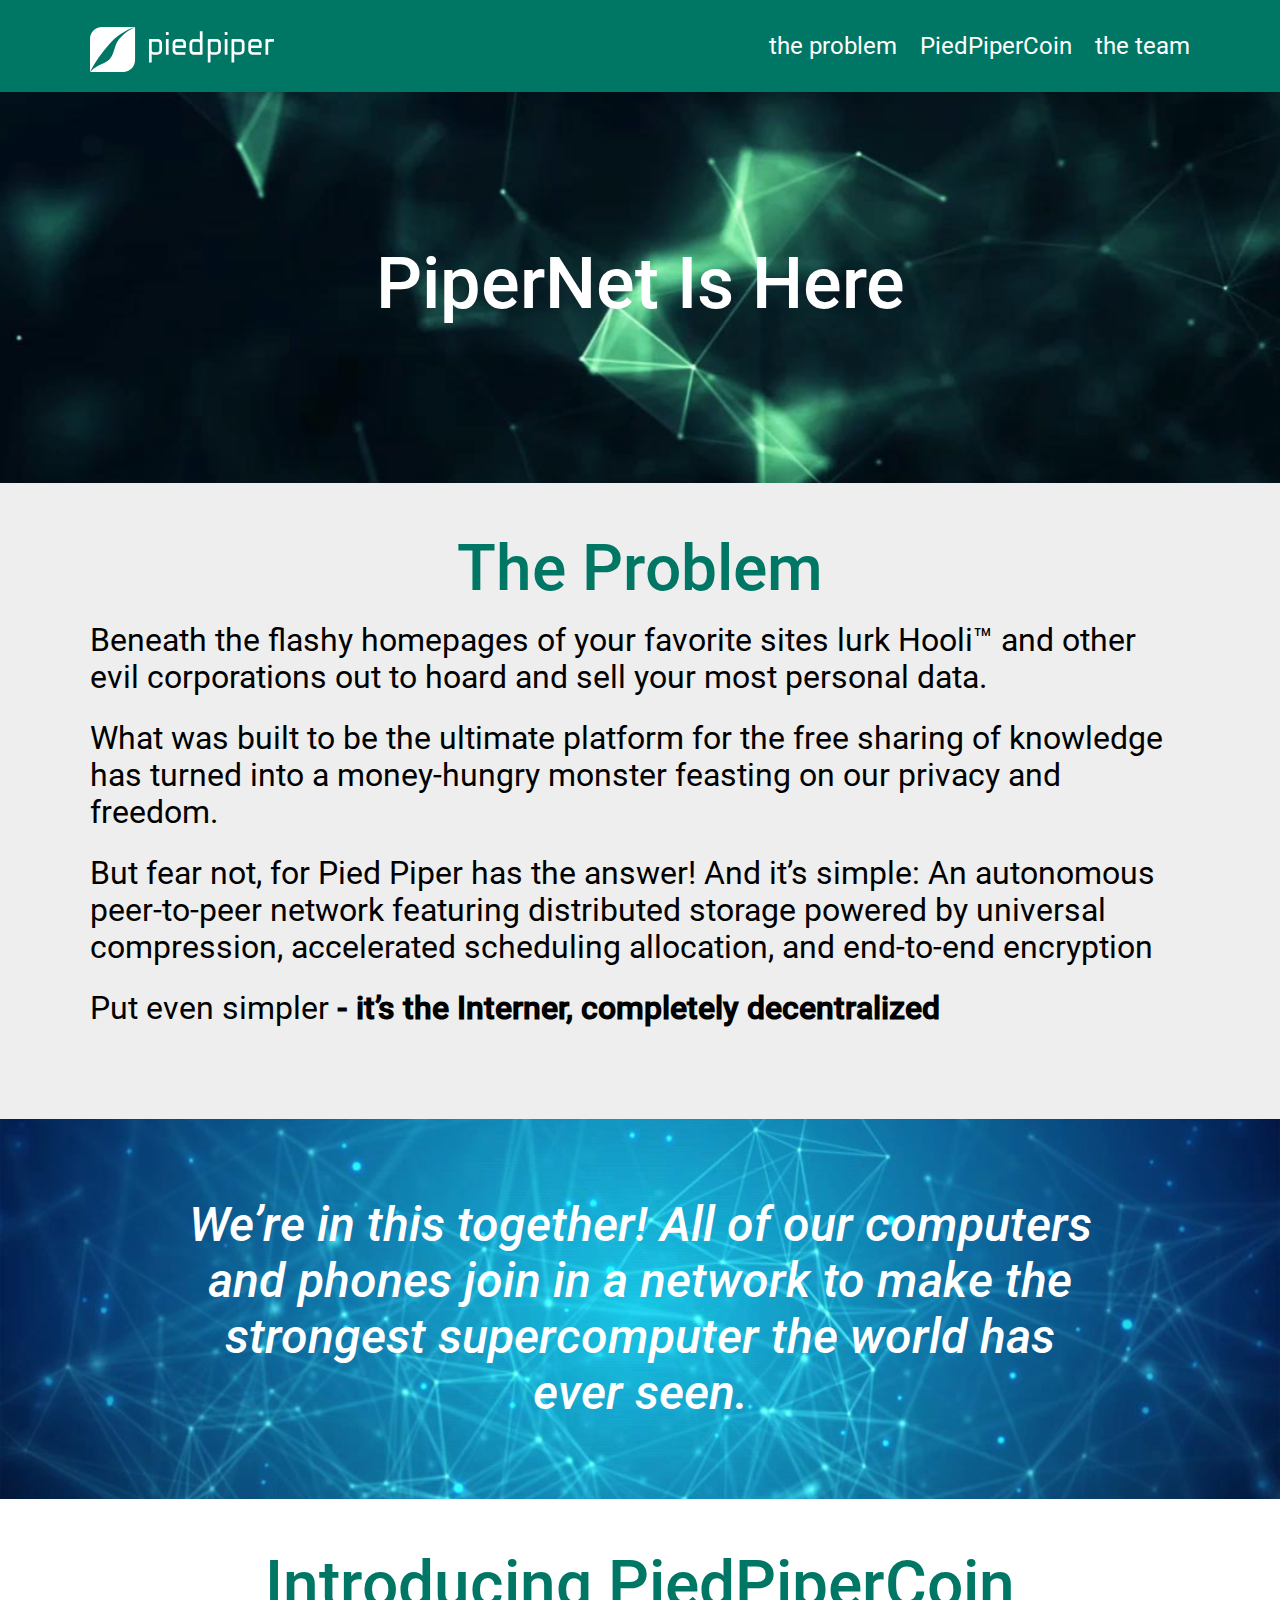
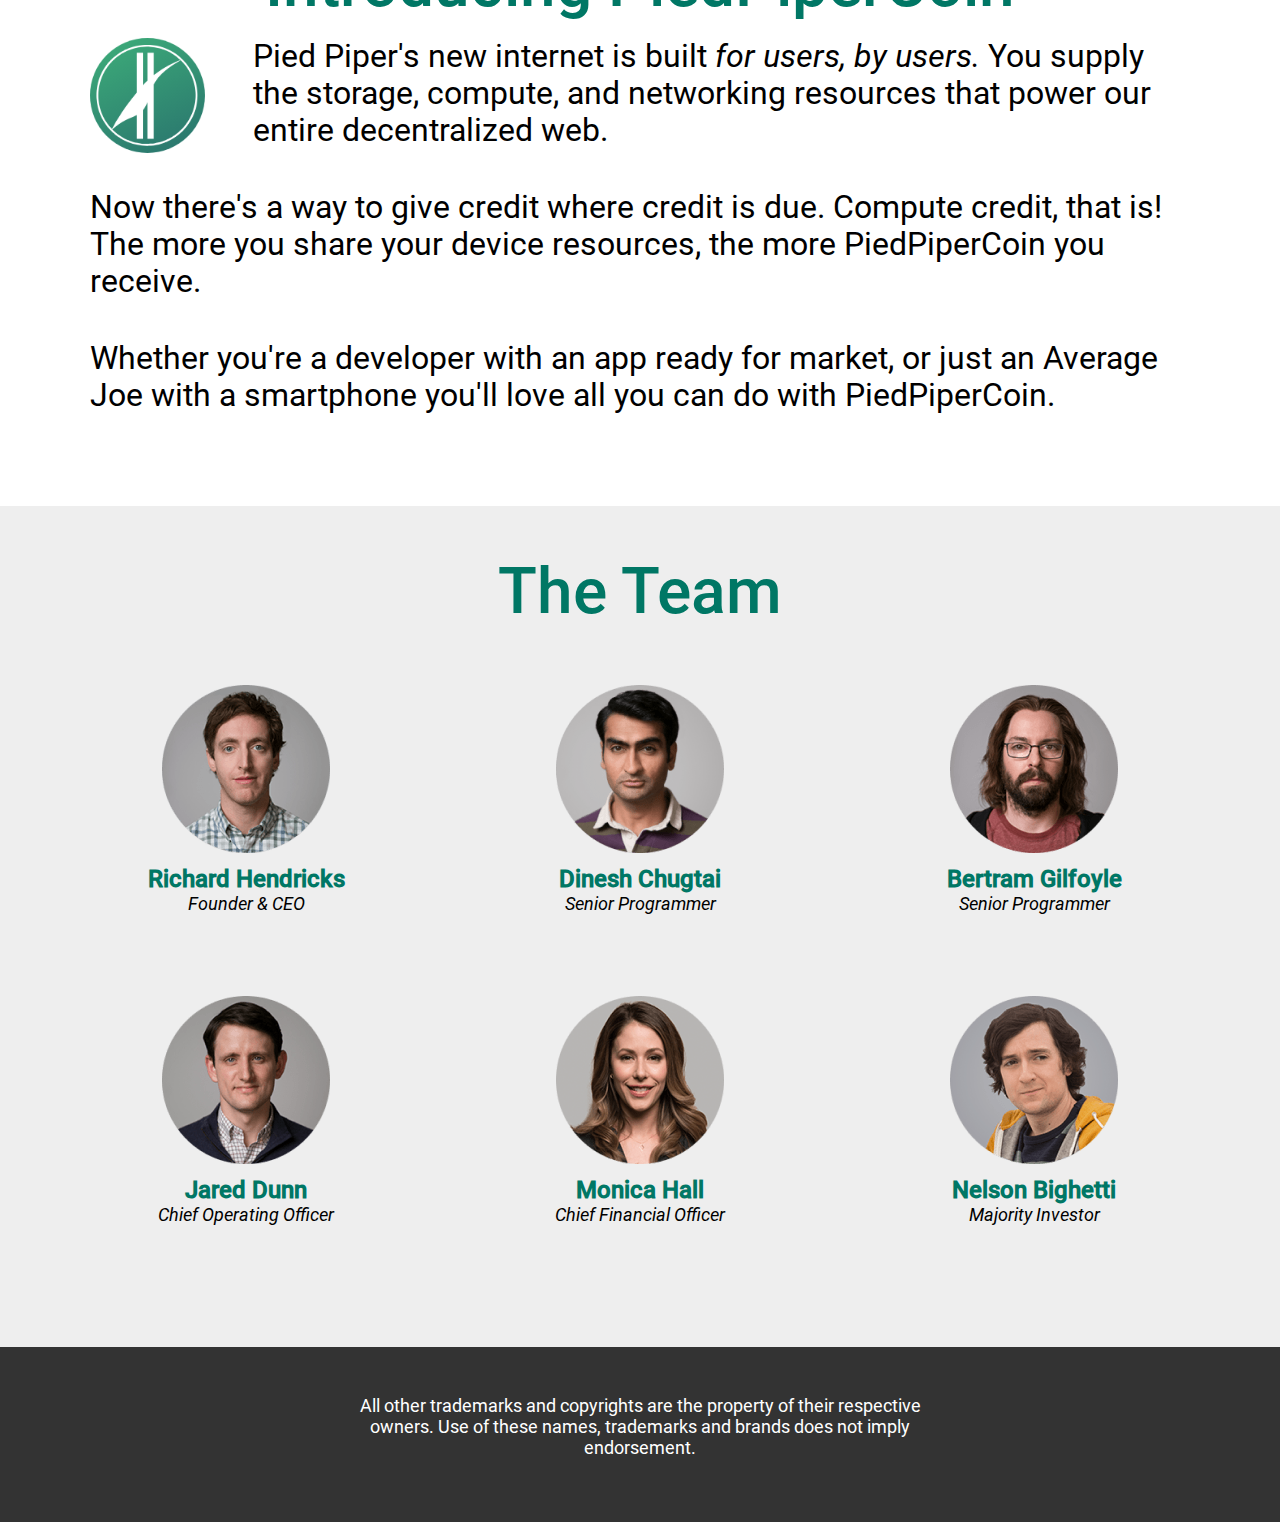
<file: Pide PiperNet/index.html>
<!DOCTYPE html>
<html lang="en">
<head>
    <meta charset="UTF-8">
    <meta http-equiv="X-UA-Compatible" content="IE=edge">
    <meta name="viewport" content="width=device-width, initial-scale=1.0"> <!--Ширина просмотра всегда равна области экрана-->
    <link rel="apple-touch-icon" sizes="180x180" href="img/favicon/apple-touch-icon.png">
    <link rel="icon" type="image/png" sizes="32x32" href="img/favicon/favicon-32x32.png">
    <link rel="icon" type="image/png" sizes="16x16" href="img/favicon/favicon-16x16.png">
    <link rel="manifest" href="img/favicon/site.webmanifest">
    <link rel="mask-icon" href="img/favicon/safari-pinned-tab.svg" color="#5bbad5">
    <meta name="msapplication-TileColor" content="#2b5797">
    <meta name="theme-color" content="#ffffff">
    <title>Pied PiperNet</title>
    <meta name="descriprion" content=" ">
    <link rel="stylesheet" href="./css/style-min.css">
</head>
<body id="header">
    <!--Header start-->
    <header class="header" >
        <div class="wrapper">
            <div class="header__wrapper">
                <div class="header__logo">
                    <a href="#header" class="header__logo-link">
                        <img src="./img/svg/logo.svg" alt="Pied PiperNet" class="header__logo-pic">
                    </a>
                </div>
                
                <div class="header__nav">
                    <ul class="header__list">
                        <li class="header__item">
                            <a href="#the_problem" class="header__link">the problem </a>
                        </li>
                        <li class="header__item">
                            <a href="#PiedPiperCoin" class="header__link">PiedPiperCoin </a>
                        </li>
                        <li class="header__item">
                            <a href="#the_team" class="header__link">the team</a>
                        </li>
                    </ul>
                </div>
            </div>

        </div>
    </header>
     <!--Header end-->

     <!--Main content start-->
    <main class="main">
        <!--Section one start-->
        <div class="section__one">
           <div class="wrapper">
               <h1 class="title__main">
                PiperNet Is Here
               </h1>
           </div>
        </div>
        <!--Section one end-->

        <!--Section two start-->
        <section class="section__two" id="the_problem">
            <div class="wrapper">
                <h2 class="title">
                    The Problem
                </h2>
                <div class="section__two-text">
                    <p class="section__two-message">Beneath the flashy homepages of your favorite sites lurk Hooli™ and other evil corporations out to hoard and sell your most personal data.</p>
                    <p class="section__two-message">What was built to be the ultimate platform for the free sharing of knowledge has turned into a money-hungry monster feasting on our privacy and freedom.</p>
                    <p class="section__two-message">But fear not, for Pied Piper has the answer! And it’s simple: An autonomous peer-to-peer network featuring distributed storage powered by universal compression, accelerated scheduling allocation, and end-to-end encryption</p>
                    <p class="section__two-message">Put even simpler <strong class="black__text">- it’s the Interner, completely decentralized</strong></p>
                </div>
            </div>
        </section>
        <!--Section two end-->

        <!--Section three start-->
        <section class="section__three">
            <div class=" wrapper wrapper__section-three">
                <h3 class="section__three-message">
                    We’re in this together! All of our computers and phones join in a network to make the strongest supercomputer the world has ever seen.
                </h3>
            </div>
        </section>
        <!--Section three end-->

        <!--Section four start-->
        <section class="section__four" id="PiedPiperCoin">
            <div class="wrapper">
                <h2 class="title">
                    Introducing PiedPiperCoin
                </h2>
                <div class="section__four-all">
                    <img src="./img/svg/logo_ppc.svg" alt="Logo_PPC" class="section__four-logo">
                    <div class="section__four-text">
                        <p class="section__four-message">
                            Pied Piper's new internet is built <span class="cursiv__text">for users, by users.</span> You supply
                            the storage, compute, and networking resources that power our entire
                            decentralized web.
                        </p>
                        <p class="section__four-message">
                            Now there's a way to give credit where credit is due. Compute
                            credit, that is! The more you share your device resources, the more
                            PiedPiperCoin you receive.
                        </p>
                        <p class="section__four-message">
                            Whether you're a developer with an app ready for market, or just an
                            Average Joe with a smartphone you'll love all you can do with
                            PiedPiperCoin.
                        </p>
                    </div>
                </div>
            </div>
        </section>
        <!--Section four end-->


        <!--Section team start-->
        <section class="section__team" >
            <div class="wrapper">
                <h2 class="title" id="the_team">
                    The Team
                </h2>
                <div class="the__team">
                    <!--The first people card-->
                    <div class="people__team">
                        <div class="people__team_pic">
                            <img src="./img/richard-min.png" alt="Richard Hendricks" >
                        </div>
                        <span class="team__decs first__team-decs">
                            Richard Hendricks
                        </span>
                        <span class="descriprion">
                            Founder & CEO
                        </span>
                    </div>

                    <!--The second people card-->
                     <div class="people__team">
                         <div class="people__team_pic">
                             <img src="./img/dinesh-min.png" alt="Dinesh Chugtai" >
                         </div>
                         <span class="team__decs">
                             Dinesh Chugtai
                         </span>
                         <span class="descriprion">
                             Senior Programmer
                         </span>
                     </div>
         
                     <!--The third people card-->
                     <div class="people__team">
                         <div class="people__team_pic">
                             <img src="./img/gilfoyle-min.png" alt="Bertram Gilfoyle" >
                         </div>
                         <span class="team__decs">
                             Bertram Gilfoyle
                         </span>
                         <span class="descriprion">
                             Senior Programmer
                         </span>
                     </div>
         
                     <!--The fourth people card-->
                     <div class="people__team">
                         <div class="people__team_pic">
                             <img src="./img/dunn-min.png" alt="Jared Dunn" >
                         </div>
                         <span class="team__decs">
                             Jared Dunn
                         </span>
                         <span class="descriprion">
                             Chief Operating Officer
                         </span>
                     </div>
         
                     <!--The fifth people card-->
                     <div class="people__team">
                         <div class="people__team_pic">
                             <img src="./img/hall-min.png" alt="Monica Hall" >
                         </div>
                         <span class="team__decs">
                             Monica Hall
                         </span>
                         <span class="descriprion">
                             Chief Financial Officer
                         </span>
                     </div>
         
                     <!--The six people card-->
                     <div class="people__team">
                         <div class="people__team_pic">
                             <img src="./img/nelson-min.png" alt="Nelson Bighetti" >
                         </div>
                         <span class="team__decs">
                             Nelson Bighetti
                         </span>
                         <span class="descriprion">
                             Majority Investor
                         </span>
                     </div>
                </div>
            </div>
        </section>
        <!--Section team end-->
    </main>
    <!--Main content end-->


    <!--Footer start-->
    <footer class="footer">
        <div class="wrapper wrapper__footer">
            <div class="footer__message">
                All other trademarks and copyrights are the property of their respective owners. Use of these names, trademarks and brands does not imply endorsement.
            </div>
        </div>
    </footer>
    <!--Footer end-->
</body>
</html>
</file>
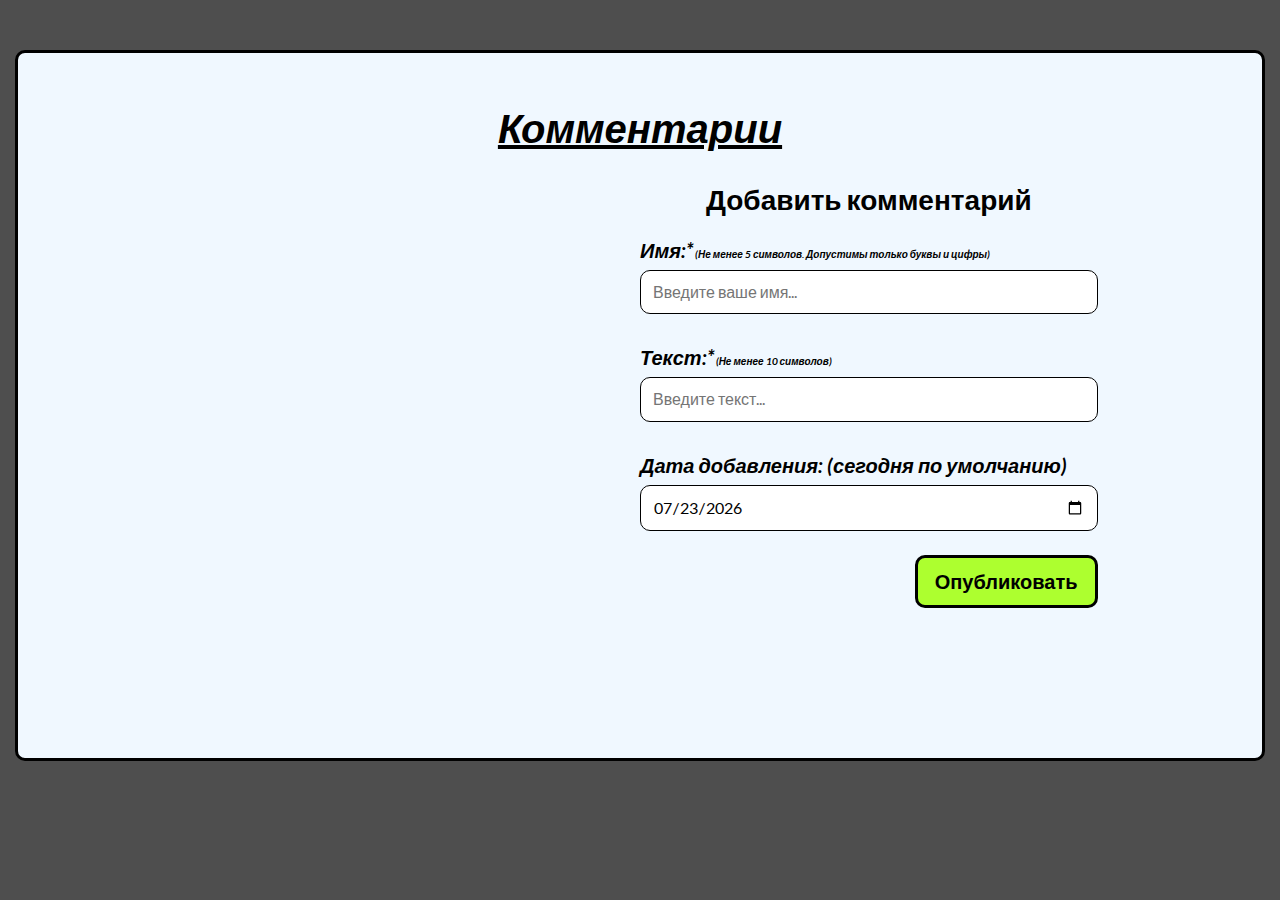
<file: Comments/dist/index.html>
<!DOCTYPE html>
<html lang="en">
<head>
	<meta charset="UTF-8">
	<meta http-equiv="X-UA-Compatible" content="IE=edge">
	<meta name="viewport" content="width=device-width, initial-scale=1.0">
	<link rel="apple-touch-icon" sizes="180x180" href="image/apple-touch-icon.png">
	<link rel="icon" type="image/png" sizes="32x32" href="image/favicon-32x32.png">
	<link rel="icon" type="image/png" sizes="16x16" href="image/favicon-16x16.png">
	<link rel="manifest" href="assets/site.webmanifest">
	<link rel="mask-icon" href="image/safari-pinned-tab.svg" color="#5bbad5">
	<link rel="shortcut icon" href="assets/favicon.ico">
	<meta name="msapplication-TileColor" content="#da532c">
	<meta name="msapplication-config" content="assets/browserconfig.xml">
	<meta name="theme-color" content="#ffffff">
	<title>Comments</title>
<script defer src="main9af94a4d9d1242f29b94.js"></script></head>
<body>
	
	<main class="main">
		<div class="container">
			<h1 class="add-comments__title">Комментарии</h1>

			<div class="add-comments">
				<div class="add-comments__error"></div>
				
				<form action="#" class="form">
					<h2 class="add-form__title">Добавить комментарий</h2>
					<div class="form__block">
						<label for="form__name">Имя:*<span> (Не менее 5 символов. Допустимы только буквы и цифры)</span></label>
						<input name="form__name" type="name" id="form__name" class="form__input" placeholder="Введите ваше имя...">
						<div class="form__input-error"></div>
					</div>
					<div class="form__block">
						<label for="form__text">Текст:*<span> (Не менее 10 символов)</span></label>
						<input name="form__text" id="form__text" class="form__input" cols="30" rows="8" placeholder="Введите текст...">
						<div class="form__input-error"></div>
					</div>
					<div class="form__block">
						<label for="form__date">Дата добавления: (<strong>сегодня</strong> по умолчанию)</label>
						<input type="date" class="data" min="2010-01-01">
					</div>
					<button type="submit" class="form__button" title="Добавить">Опубликовать</button>
				</form>

			</div>

			<div class="comments">

			</div>

		</div>
	</main>


</body>
</html>
</file>
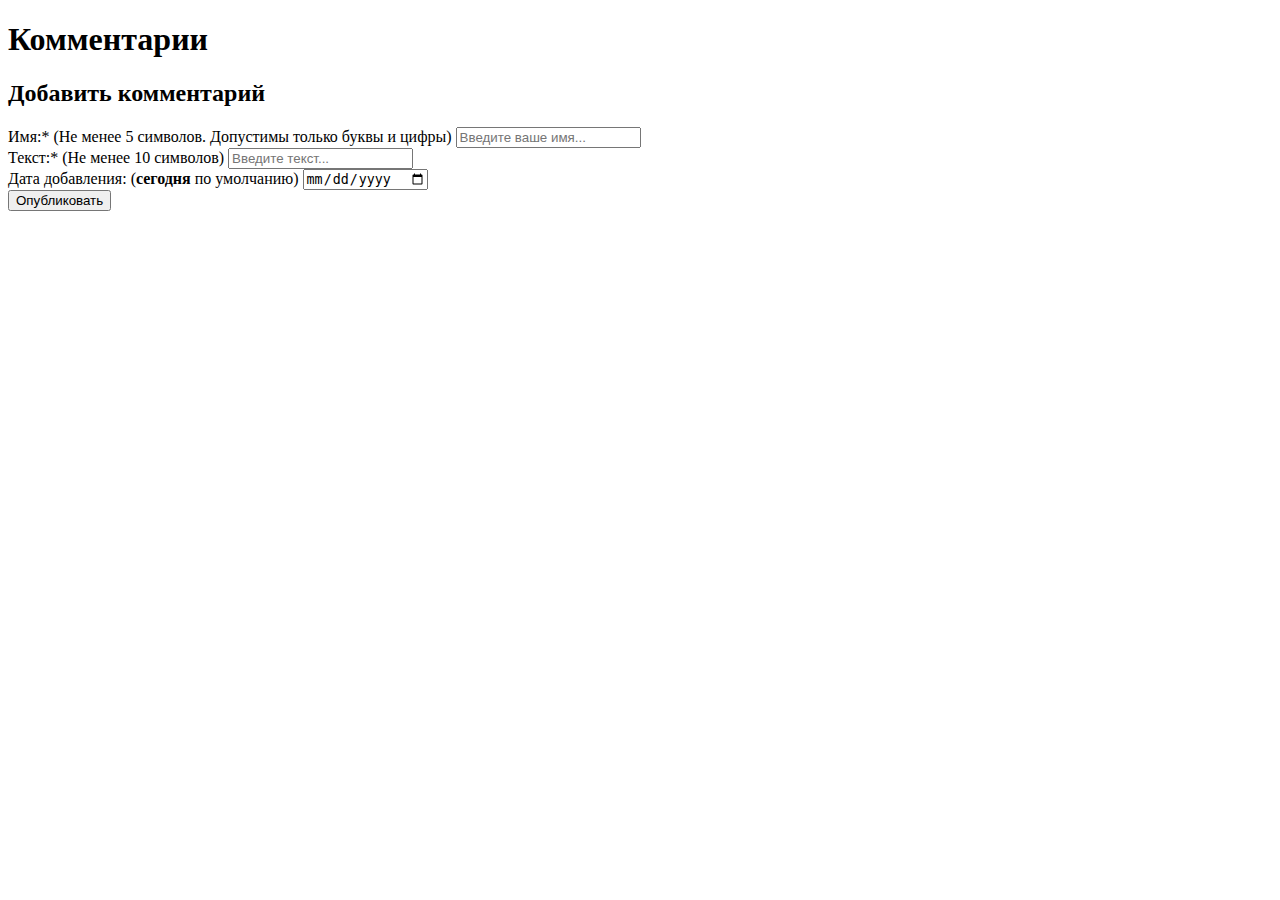
<file: Comments/src/index.html>
<!DOCTYPE html>
<html lang="en">
<head>
	<meta charset="UTF-8">
	<meta http-equiv="X-UA-Compatible" content="IE=edge">
	<meta name="viewport" content="width=device-width, initial-scale=1.0">
	<link rel="apple-touch-icon" sizes="180x180" href="./assets/favicons/apple-touch-icon.png">
	<link rel="icon" type="image/png" sizes="32x32" href="./assets/favicons/favicon-32x32.png">
	<link rel="icon" type="image/png" sizes="16x16" href="./assets/favicons/favicon-16x16.png">
	<link rel="manifest" href="./assets/favicons/site.webmanifest">
	<link rel="mask-icon" href="./assets/favicons/safari-pinned-tab.svg" color="#5bbad5">
	<link rel="shortcut icon" href="./assets/favicons/favicon.ico">
	<meta name="msapplication-TileColor" content="#da532c">
	<meta name="msapplication-config" content="./assets/favicons/browserconfig.xml">
	<meta name="theme-color" content="#ffffff">
	<title>Comments</title>
</head>
<body>
	
	<main class="main">
		<div class="container">
			<h1 class="add-comments__title">Комментарии</h1>

			<div class="add-comments">
				<div class="add-comments__error"></div>
				
				<form action="#" class="form">
					<h2 class="add-form__title">Добавить комментарий</h2>
					<div class="form__block">
						<label for="form__name">Имя:*<span> (Не менее 5 символов. Допустимы только буквы и цифры)</span></label>
						<input name="form__name" type="name" id="form__name" class="form__input" placeholder="Введите ваше имя...">
						<div class="form__input-error"></div>
					</div>
					<div class="form__block">
						<label for="form__text">Текст:*<span> (Не менее 10 символов)</span></label>
						<input name="form__text" id="form__text" class="form__input" cols="30" rows="8" placeholder="Введите текст...">
						<div class="form__input-error"></div>
					</div>
					<div class="form__block">
						<label for="form__date">Дата добавления: (<strong>сегодня</strong> по умолчанию)</label>
						<input type="date" class="data" min="2010-01-01">
					</div>
					<button type="submit" class="form__button" title="Добавить">Опубликовать</button>
				</form>

			</div>

			<div class="comments">

			</div>

		</div>
	</main>


</body>
</html>
</file>
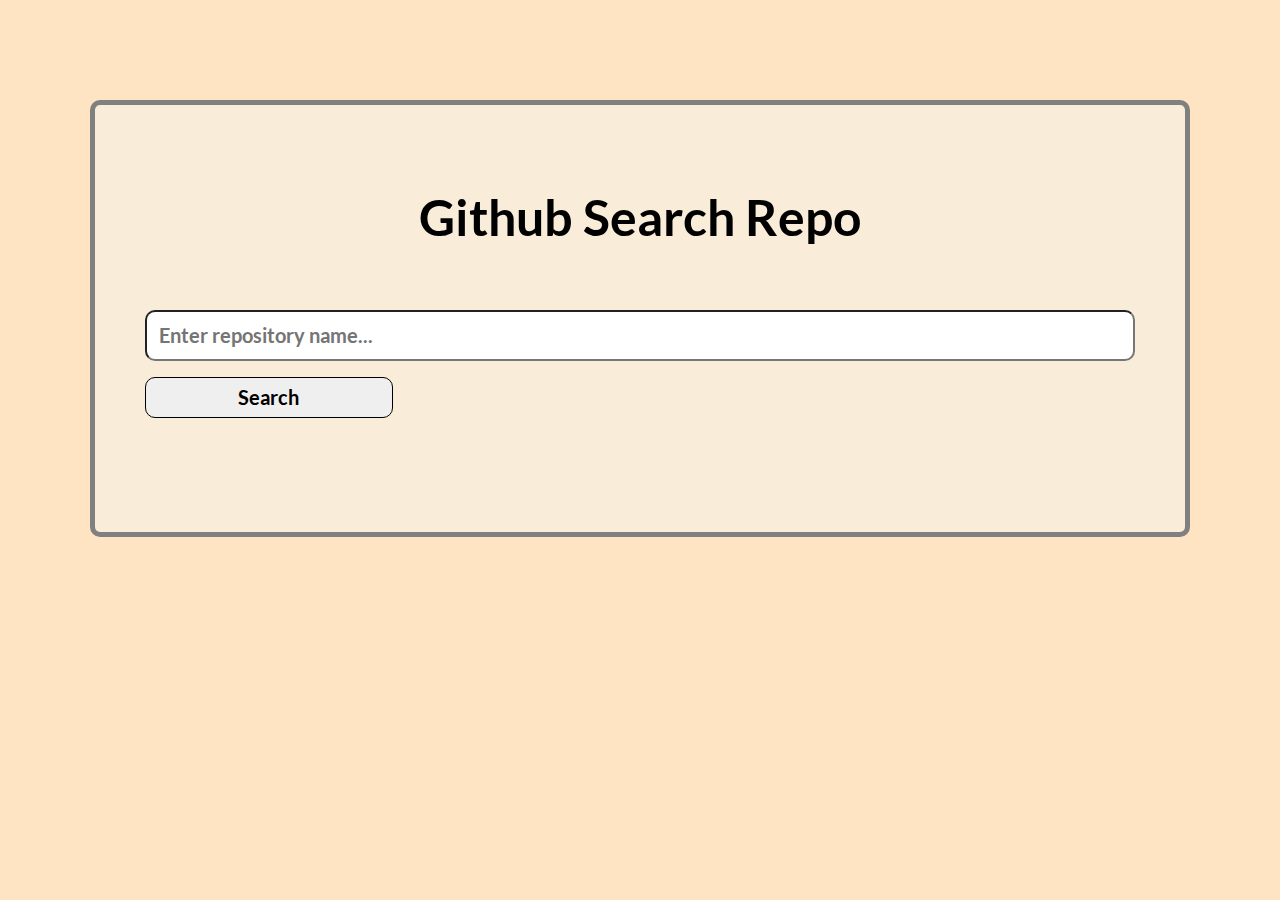
<file: GitHub API Repositories/dist/index.html>
<!doctype html><html lang="en"><head><meta charset="UTF-8"><meta http-equiv="X-UA-Compatible" content="IE=edge"><meta name="viewport" content="width=device-width,initial-scale=1"><link rel="apple-touch-icon" sizes="180x180" href="image/apple-touch-icon.png"><link rel="icon" type="image/png" sizes="32x32" href="image/favicon-32x32.png"><link rel="icon" type="image/png" sizes="16x16" href="image/favicon-16x16.png"><link rel="manifest" href="assets/site.webmanifest"><link rel="mask-icon" href="image/safari-pinned-tab.svg" color="#5bbad5"><link rel="shortcut icon" href="assets/favicon.ico"><meta name="msapplication-TileColor" content="#da532c"><meta name="msapplication-config" content="assets/browserconfig.xml"><meta name="theme-color" content="#ffffff"><title>GitHub API Repo</title><script defer="defer" src="main3192f751cc2425db667b.js"></script><link href="main699b4ff8e447069a5d6c.css" rel="stylesheet"></head><body><div id="app" class="app"></div></body></html>
</file>
<file: Momentum/css/owfont-regular-min.css>
/*!
 *  owfont-regular 1.0.0 by Deniz Fuchidzhiev - http://websygen.com
 *  License - font: SIL OFL 1.1, css: MIT License
 */.owf-fw,.owf-li{text-align:center}@font-face{font-family:owfont;src:url('../assets/fonts/owfont-regular.eot?v=1.0.0');src:url('../assets/fonts/owfont-regular.eot?#iefix&v=1.0.0') format('embedded-opentype'),url('../assets/fonts/owfont-regular.woff') format('woff'),url('../assets/fonts/owfont-regular.ttf') format('truetype'),url('../assets/fonts/owfont-regular.svg#owf-regular') format('svg');font-weight:400;font-style:normal}.owf{display:inline-block;font:14px/1 owfont;font-size:inherit;text-rendering:auto;-webkit-font-smoothing:antialiased;-moz-osx-font-smoothing:grayscale;-webkit-transform:translate(0,0);-ms-transform:translate(0,0);transform:translate(0,0)}.owf-lg{font-size:1.33333333em;line-height:.75em;vertical-align:-15%}.owf-2x{font-size:2em}.owf-3x{font-size:3em}.owf-4x{font-size:4em}.owf-5x{font-size:5em}.owf-fw{width:1.28571429em}.owf-ul{padding-left:0;margin-left:2.14285714em;list-style-type:none}.owf-ul>li{position:relative}.owf-li{position:absolute;left:-2.14285714em;width:2.14285714em;top:.14285714em}.owf-li.owf-lg{left:-1.85714286em}.owf-border{padding:.2em .25em .15em;border:.08em solid #eee;border-radius:.1em}.owf-pull-right{float:right}.owf-pull-left{float:left}.owf.owf-pull-left{margin-right:.3em}.owf.owf-pull-right{margin-left:.3em}.owf-200-d:before,.owf-200-n:before,.owf-200:before{content:"\EB28"}.owf-201-d:before,.owf-201-n:before,.owf-201:before{content:"\EB29"}.owf-202-d:before,.owf-202-n:before,.owf-202:before{content:"\EB2A"}.owf-210-d:before,.owf-210-n:before,.owf-210:before{content:"\EB32"}.owf-211-d:before,.owf-211-n:before,.owf-211:before{content:"\EB33"}.owf-212-d:before,.owf-212-n:before,.owf-212:before{content:"\EB34"}.owf-221-d:before,.owf-221-n:before,.owf-221:before{content:"\EB3D"}.owf-230-d:before,.owf-230-n:before,.owf-230:before{content:"\EB46"}.owf-231-d:before,.owf-231-n:before,.owf-231:before{content:"\EB47"}.owf-232-d:before,.owf-232-n:before,.owf-232:before{content:"\EB48"}.owf-300-d:before,.owf-300-n:before,.owf-300:before{content:"\EB8C"}.owf-301-d:before,.owf-301-n:before,.owf-301:before{content:"\EB8D"}.owf-302-d:before,.owf-302-n:before,.owf-302:before{content:"\EB8E"}.owf-310-d:before,.owf-310-n:before,.owf-310:before{content:"\EB96"}.owf-311-d:before,.owf-311-n:before,.owf-311:before{content:"\EB97"}.owf-312-d:before,.owf-312-n:before,.owf-312:before{content:"\EB98"}.owf-313-d:before,.owf-313-n:before,.owf-313:before{content:"\EB99"}.owf-314-d:before,.owf-314-n:before,.owf-314:before{content:"\EB9A"}.owf-321-d:before,.owf-321-n:before,.owf-321:before{content:"\EBA1"}.owf-500-d:before,.owf-500-n:before,.owf-500:before{content:"\EC54"}.owf-501-d:before,.owf-501-n:before,.owf-501:before{content:"\EC55"}.owf-502-d:before,.owf-502-n:before,.owf-502:before{content:"\EC56"}.owf-503-d:before,.owf-503-n:before,.owf-503:before{content:"\EC57"}.owf-504-d:before,.owf-504-n:before,.owf-504:before{content:"\EC58"}.owf-511-d:before,.owf-511-n:before,.owf-511:before{content:"\EC5F"}.owf-520-d:before,.owf-520-n:before,.owf-520:before{content:"\EC68"}.owf-521-d:before,.owf-521-n:before,.owf-521:before{content:"\EC69"}.owf-522-d:before,.owf-522-n:before,.owf-522:before{content:"\EC6A"}.owf-531-d:before,.owf-531-n:before,.owf-531:before{content:"\EC73"}.owf-600-d:before,.owf-600-n:before,.owf-600:before{content:"\ECB8"}.owf-601-d:before,.owf-601-n:before,.owf-601:before{content:"\ECB9"}.owf-602-d:before,.owf-602-n:before,.owf-602:before{content:"\ECBA"}.owf-611-d:before,.owf-611-n:before,.owf-611:before{content:"\ECC3"}.owf-612-d:before,.owf-612-n:before,.owf-612:before{content:"\ECC4"}.owf-615-d:before,.owf-615-n:before,.owf-615:before{content:"\ECC7"}.owf-616-d:before,.owf-616-n:before,.owf-616:before{content:"\ECC8"}.owf-620-d:before,.owf-620-n:before,.owf-620:before{content:"\ECCC"}.owf-621-d:before,.owf-621-n:before,.owf-621:before{content:"\ECCD"}.owf-622-d:before,.owf-622-n:before,.owf-622:before{content:"\ECCE"}.owf-701-d:before,.owf-701-n:before,.owf-701:before{content:"\ED1D"}.owf-711-d:before,.owf-711-n:before,.owf-711:before{content:"\ED27"}.owf-721-d:before,.owf-721-n:before,.owf-721:before{content:"\ED31"}.owf-731-d:before,.owf-731-n:before,.owf-731:before{content:"\ED3B"}.owf-741-d:before,.owf-741-n:before,.owf-741:before{content:"\ED45"}.owf-751-d:before,.owf-751-n:before,.owf-751:before{content:"\ED4F"}.owf-761-d:before,.owf-761-n:before,.owf-761:before{content:"\ED59"}.owf-762-d:before,.owf-762-n:before,.owf-762:before{content:"\ED5A"}.owf-771-d:before,.owf-771-n:before,.owf-771:before{content:"\ED63"}.owf-781-d:before,.owf-781-n:before,.owf-781:before{content:"\ED6D"}.owf-800-d:before,.owf-800:before,.owf-951-d:before,.owf-951:before{content:"\ED80"}.owf-800-n:before,.owf-951-n:before{content:"\F168"}.owf-801-d:before,.owf-801:before{content:"\ED81"}.owf-801-n:before{content:"\F169"}.owf-802-d:before,.owf-802:before{content:"\ED82"}.owf-802-n:before{content:"\F16A"}.owf-803-d:before,.owf-803-n:before,.owf-803:before{content:"\ED83"}.owf-804-d:before,.owf-804-n:before,.owf-804:before{content:"\ED84"}.owf-900-d:before,.owf-900-n:before,.owf-900:before{content:"\EDE4"}.owf-901-d:before,.owf-901-n:before,.owf-901:before{content:"\EDE5"}.owf-902-d:before,.owf-902-n:before,.owf-902:before{content:"\EDE6"}.owf-903-d:before,.owf-903-n:before,.owf-903:before{content:"\EDE7"}.owf-904-d:before,.owf-904-n:before,.owf-904:before{content:"\EDE8"}.owf-905-d:before,.owf-905-n:before,.owf-905:before{content:"\EDE9"}.owf-906-d:before,.owf-906-n:before,.owf-906:before{content:"\EDEA"}.owf-950-d:before,.owf-950-n:before,.owf-950:before{content:"\EE16"}.owf-952-d:before,.owf-952-n:before,.owf-952:before{content:"\EE18"}.owf-953-d:before,.owf-953-n:before,.owf-953:before{content:"\EE19"}.owf-954-d:before,.owf-954-n:before,.owf-954:before{content:"\EE1A"}.owf-955-d:before,.owf-955-n:before,.owf-955:before{content:"\EE1B"}.owf-956-d:before,.owf-956-n:before,.owf-956:before{content:"\EE1C"}.owf-957-d:before,.owf-957-n:before,.owf-957:before{content:"\EE1D"}.owf-958-d:before,.owf-958-n:before,.owf-958:before{content:"\EE1E"}.owf-959-d:before,.owf-959-n:before,.owf-959:before{content:"\EE1F"}.owf-960-d:before,.owf-960-n:before,.owf-960:before{content:"\EE20"}.owf-961-d:before,.owf-961-n:before,.owf-961:before{content:"\EE21"}.owf-962-d:before,.owf-962-n:before,.owf-962:before{content:"\EE22"}
</file>
<file: Momentum/css/style-min.css>
.end,.start,body{font-size:16px}.play-list,.weather{text-align:left}.main,.weather{-webkit-box-direction:normal;-webkit-box-orient:vertical}.footer,.main,.weather{-webkit-box-orient:vertical}.delete-todo-item,.important,.input-text,.year{font-weight:700}@font-face{font-family:Arial-MT;src:url("../assets/fonts/Arial-MT.woff")}*{-webkit-box-sizing:border-box;box-sizing:border-box;margin:0;padding:0}body{min-width:480px;min-height:100vh;font-family:Arial,sans-serif;color:#fff;text-align:center;background:center/cover,rgba(0,0,0,.5);background-blend-mode:multiply;-webkit-transition:background-image 1s ease-in-out;-o-transition:background-image 1s ease-in-out;transition:background-image 1s ease-in-out}.header{display:-webkit-box;display:-ms-flexbox;display:flex;-webkit-box-pack:justify;-ms-flex-pack:justify;justify-content:space-between;-webkit-box-align:start;-ms-flex-align:start;align-items:flex-start;width:100%;height:30vh;min-height:220px;padding:20px}.player-controls,.progress{display:-webkit-box;display:-ms-flexbox;margin-bottom:16px}.player-controls{display:flex;-webkit-box-align:center;-ms-flex-align:center;align-items:center;-webkit-box-pack:start;-ms-flex-pack:start;justify-content:flex-start;width:260px}.player-icon{margin-right:4%}.player-icon:last-child{margin-right:0}.play-item{position:relative;padding:5px 5px 5px 20px;list-style:none;opacity:.8;cursor:pointer;-webkit-transition:.3s;-o-transition:.3s;transition:.3s}.change-quote:hover,.play-item:hover,.player-icon:hover,.slider-icon:hover{opacity:1}.play-item::before{content:"\2713";position:absolute;left:0;top:2px;font-weight:900}.item-active::before{color:#c5b358}.change-quote,.player-icon,.slider-icon{width:32px;height:32px;background-size:32px 32px;background-position:center center;background-repeat:no-repeat;background-color:transparent;border:0;outline:0;opacity:.8;cursor:pointer;-webkit-transition:.3s;-o-transition:.3s;transition:.3s}.change-quote:active,.player-icon:active,.slider-icon:active{border:0;outline:0;-webkit-transform:scale(1.1);-ms-transform:scale(1.1);transform:scale(1.1)}.play{width:40px;height:40px;background-size:40px 40px;background-image:url("../assets/svg/play.svg")}.pause{background-image:url("../assets/svg/pause.svg")}.play-prev{background-image:url("../assets/svg/play-prev.svg")}.play-next{background-image:url("../assets/svg/play-next.svg")}.volume-active{background-image:url(../assets/img/volume-active.png)}.volume-mute{background-image:url(../assets/img/volume-mute.png)}.progress{display:flex;-webkit-box-pack:center;-ms-flex-pack:center;justify-content:center;-webkit-box-align:center;-ms-flex-align:center;align-items:center}.timeAudio{display:-webkit-box;display:-ms-flexbox;display:flex;margin-left:10px}.start{margin-right:6px}.rsschool,.year{margin-right:20px}.end{margin-left:6px}.progress-bar,.volume-progress{position:relative;height:8px;background-color:#fff;vertical-align:2px;border-radius:3px;cursor:pointer}.progress-bar{width:100%}.volume-progress{width:80px}.audio,.hidden{display:none}.now,.now-volume{position:absolute;left:0;display:inline-block;height:8px;width:0%;background-color:#282828;-webkit-transition:none;-o-transition:none;transition:none}.description-container,.weather{display:-webkit-box;display:-ms-flexbox}.now-volume::after,.now::after{content:'';position:absolute;left:100%;width:3px;bottom:-3px;height:14px;background-color:#c5b358}.nameSong{margin-bottom:8px;font-size:20px}.save-settings,.time{margin-bottom:10px}.save-settings,select{background:#bebebe;border:2px solid #000;padding:5px;font-size:14px;outline:0;width:80px}.lng-city,.name{background-color:transparent;color:#fff;outline:0}.weather{display:flex;-ms-flex-direction:column;flex-direction:column;-webkit-box-pack:justify;-ms-flex-pack:justify;justify-content:space-between;-webkit-box-align:start;-ms-flex-align:start;align-items:flex-start;row-gap:5px;width:180px;min-height:180px}.weather-error{margin-top:-10px}.description-container{display:flex;-ms-flex-wrap:wrap;flex-wrap:wrap;-webkit-box-pack:start;-ms-flex-pack:start;justify-content:flex-start;-webkit-box-align:center;-ms-flex-align:center;align-items:center;-webkit-column-gap:12px;-moz-column-gap:12px;column-gap:12px}.greeting-container,.main{display:-webkit-box;display:-ms-flexbox}.weather-icon{font-size:44px}.lng-city{width:170px;height:34px;padding:5px;font-size:20px;line-height:24px;border:0;border-bottom:1px solid #fff}.lng-city::-webkit-input-placeholder{font-size:20px;color:#fff;opacity:.6}.lng-city::-moz-placeholder{font-size:20px;color:#fff;opacity:.6}.lng-city:-ms-input-placeholder{font-size:20px;color:#fff;opacity:.6}.lng-city::-ms-input-placeholder{font-size:20px;color:#fff;opacity:.6}.lng-city::placeholder{font-size:20px;color:#fff;opacity:.6}.main{position:relative;display:flex;-ms-flex-direction:column;flex-direction:column;-webkit-box-pack:center;-ms-flex-pack:center;justify-content:center;-webkit-box-align:center;-ms-flex-align:center;align-items:center;width:100%;height:40vh;min-height:260px;padding:20px}.slider-icon{position:absolute;top:50%;margin-top:-16px;cursor:pointer}.slide-prev{left:20px;background-image:url("../assets/svg/slider-prev.svg")}.slide-next{right:20px;background-image:url("../assets/svg/slider-next.svg")}.time{min-height:124px;font-family:Arial-MT;font-size:100px;letter-spacing:-4px}.lng-date{min-height:28px;font-size:24px;margin-bottom:20px}.greeting-container{display:flex;-ms-flex-wrap:wrap;flex-wrap:wrap;-webkit-box-pack:stretch;-ms-flex-pack:stretch;justify-content:stretch;-webkit-box-align:center;-ms-flex-align:center;align-items:center;min-height:48px;width:100vw;font-size:40px}.footer,.settings-button{display:-webkit-box;display:-ms-flexbox;-webkit-box-direction:normal;position:relative}.lng-greeting{-webkit-box-flex:1;-ms-flex:1;flex:1;padding:10px;text-align:right}.name,.todo li{text-align:left}.name{-webkit-box-flex:1;-ms-flex:1;flex:1;max-width:50%;padding:10px;font-size:40px;border:0}.name::-webkit-input-placeholder{color:#fff;opacity:.6}.name::-moz-placeholder{color:#fff;opacity:.6}.name:-ms-input-placeholder{color:#fff;opacity:.6}.name::-ms-input-placeholder{color:#fff;opacity:.6}.name::placeholder{color:#fff;opacity:.6}.footer{display:flex;-ms-flex-direction:column;flex-direction:column;-webkit-box-pack:end;-ms-flex-pack:end;justify-content:flex-end;width:100%;height:30vh;min-height:160px;padding:20px}.change-quote{margin-bottom:30px;background-image:url("../assets/svg/reload.svg")}.lng-quote{min-height:32px}.lng-author{min-height:20px}.settings-button{display:flex;-webkit-box-orient:horizontal;-ms-flex-direction:row;flex-direction:row}.settings{width:300px;background:gray;border-radius:10%;border:3px solid #000;position:absolute;margin-bottom:60px;left:5%}.setting-ul{padding:16px}.setting-li{margin-left:0;display:-webkit-box;display:-ms-flexbox;display:flex;-ms-flex-wrap:wrap;flex-wrap:wrap;-webkit-box-pack:justify;-ms-flex-pack:justify;justify-content:space-between;-webkit-box-align:center;-ms-flex-align:center;align-items:center;margin-bottom:8px}.setting-span,label{font-size:22px}.switch{position:relative;display:inline-block;width:60px;height:34px}.slider,.slider:before,.todo_list{position:absolute}.footer-footer,.todo-logo{display:-webkit-box;display:-ms-flexbox}.slider{cursor:pointer;top:0;left:0;right:0;bottom:0;background-color:#ccc;-webkit-transition:.5s;-o-transition:.5s;transition:.5s;border:2px solid #000}.slider:before{content:"";height:22px;width:22px;left:4px;bottom:4px;background-color:#fff;-webkit-transition:.5s;-o-transition:.5s;transition:.5s;border:1px solid #000}input:checked+.slider{background-color:#2196f3}input:focus+.slider{-webkit-box-shadow:0 0 1px #2196f3;box-shadow:0 0 1px #2196f3}input:checked+.slider:before{-webkit-transform:translateX(26px);-ms-transform:translateX(26px);transform:translateX(26px)}.slider.round{border-radius:34px}.slider.round:before{border-radius:50%}.visibly{opacity:1;visibility:visible;-webkit-transition:opacity 2s,visibility 2s;-o-transition:opacity 2s,visibility 2s;transition:opacity 2s,visibility 2s}.hidden,.none{visibility:hidden}.none{opacity:0;-webkit-transition:opacity 2s,visibility 2s;-o-transition:opacity 2s,visibility 2s;transition:opacity 2s,visibility 2s}.checkbox{width:16px;height:16px}.setting-icon,.todo-icon{cursor:pointer}.delete-todo-item:hover,.github:hover,.rsschool:hover,.save-settings:hover,.setting-icon:hover,.todo-icon:hover{opacity:.5}.input-text{width:100%;border:2px solid #000;margin-top:4px;font-size:16px}.footer-footer{display:flex;-webkit-box-pack:justify;-ms-flex-pack:justify;justify-content:space-between;margin-top:10px}.todo-logo{display:flex;-webkit-box-align:center;-ms-flex-align:center;align-items:center}.for-me,.todo li{display:-webkit-box;display:-ms-flexbox}.for-me{display:flex;-webkit-box-pack:center;-ms-flex-pack:center;justify-content:center;-webkit-box-align:center;-ms-flex-align:center;align-items:center}.year{font-size:20px}.rsschool{width:130px}.container{margin:0 auto;padding-top:50px}.important{color:#a40e11}.todo_list{width:300px;background:gray;border-radius:10%;border:3px solid #000;margin-bottom:60px;right:5%;padding:10px}.add-btn,.todo-item-input{margin-top:5%;width:100%;padding:3px;cursor:pointer;font-size:16px;border:1px solid #000;font-weight:700}.add-btn{background:#bebebe;border:2px solid #000;padding:5px;font-size:16px;outline:0;width:100%}.todo li{padding:8px;list-style-type:none;display:flex;-webkit-box-pack:justify;-ms-flex-pack:justify;justify-content:space-between;-webkit-box-align:center;-ms-flex-align:center;align-items:center}.todo li:not(:last-child){border-bottom:1px solid #000}input[type=checkbox]{opacity:0;position:absolute}input[type=checkbox],label{display:inline-block;vertical-align:middle;margin:5px;cursor:pointer}input[type=checkbox]+label:before{content:'';background:#fff;border-radius:5px;border:2px solid #000;display:inline-block;vertical-align:middle;width:10px;height:10px;padding:2px;margin-right:10px}input[type=checkbox]:checked+label:before{content:"";display:inline-block;width:4px;height:5px;border:solid #000;background-color:gray;border-width:0 5px 5px 0;-webkit-transform:rotate(45deg);-ms-transform:rotate(45deg);transform:rotate(45deg);border-radius:3px;margin:0 15px 5px 5px}.delete-todo-item{width:70px;padding:3px;cursor:pointer;font-size:16px;border:2px solid #000;background-color:#a40e11}@media (max-width:768px){.lng-greeting,.name{padding:5px}.time{min-height:80px;font-size:72px}.greeting-container{min-height:40px;font-size:32px}.name{font-size:32px}}
</file>
<file: Pide PiperNet/css/style-min.css>
a,abbr,acronym,address,applet,article,aside,audio,b,big,blockquote,body,canvas,caption,center,cite,code,dd,del,details,dfn,div,dl,dt,em,embed,fieldset,figcaption,figure,footer,form,h1,h2,h3,h4,h5,h6,header,hgroup,html,i,iframe,img,ins,kbd,label,legend,li,mark,menu,nav,object,ol,output,p,pre,q,ruby,s,samp,section,small,span,strike,strong,sub,summary,sup,table,tbody,td,tfoot,th,thead,time,tr,tt,u,ul,var,video{margin:0;padding:0;border:0;font-size:100%;font:inherit;vertical-align:baseline}:focus{outline:0}article,aside,details,figcaption,figure,footer,header,hgroup,menu,nav,section{display:block}body{line-height:1}ol,ul{list-style:none}blockquote,q{quotes:none}blockquote:after,blockquote:before,q:after,q:before{content:'';content:none}table{border-collapse:collapse;border-spacing:0}input[type=search]::-webkit-search-cancel-button,input[type=search]::-webkit-search-decoration,input[type=search]::-webkit-search-results-button,input[type=search]::-webkit-search-results-decoration{-webkit-appearance:none;-moz-appearance:none}input[type=search]{-webkit-appearance:none;-moz-appearance:none;-webkit-box-sizing:content-box;box-sizing:content-box}textarea{overflow:auto;vertical-align:top;resize:vertical}audio,canvas,video{display:inline-block;max-width:100%}audio:not([controls]){display:none;height:0}[hidden]{display:none}html{font-size:100%;-webkit-text-size-adjust:100%;-ms-text-size-adjust:100%}a:focus{outline:thin dotted}a:active,a:hover{outline:0}img{border:0;-ms-interpolation-mode:bicubic}figure{margin:0}form{margin:0}fieldset{border:1px solid silver;margin:0 2px;padding:.35em .625em .75em}legend{border:0;padding:0;white-space:normal}button,input,select,textarea{font-size:100%;margin:0;vertical-align:baseline}button,input{line-height:normal}button,select{text-transform:none}button,html input[type=button],input[type=reset],input[type=submit]{-webkit-appearance:button;cursor:pointer}button[disabled],html input[disabled]{cursor:default}input[type=checkbox],input[type=radio]{-webkit-box-sizing:border-box;box-sizing:border-box;padding:0}input[type=search]{-webkit-appearance:textfield;-webkit-box-sizing:content-box;box-sizing:content-box}input[type=search]::-webkit-search-cancel-button,input[type=search]::-webkit-search-decoration{-webkit-appearance:none}button::-moz-focus-inner,input::-moz-focus-inner{border:0;padding:0}textarea{overflow:auto;vertical-align:top}table{border-collapse:collapse;border-spacing:0}button,html,input,select,textarea{color:#222}::-moz-selection{background:#b3d4fc;text-shadow:none}::selection{background:#b3d4fc;text-shadow:none}img{vertical-align:middle}fieldset{border:0;margin:0;padding:0}textarea{resize:vertical}.chromeframe{margin:.2em 0;background:#ccc;color:#000;padding:.2em 0}@font-face{font-family:Roboto;font-style:normal;font-weight:400;src:local(''),url('../fonts/roboto-v29-latin-regular.woff2') format('woff2'),url('../fonts/roboto-v29-latin-regular.woff') format('woff')}@font-face{font-family:Roboto;font-style:italic;font-weight:400;src:local(''),url('../fonts/roboto-v29-latin-italic.woff2') format('woff2'),url('../fonts/roboto-v29-latin-italic.woff') format('woff')}@font-face{font-family:Roboto;font-style:normal;font-weight:500;src:local(''),url('../fonts/roboto-v29-latin-500.woff2') format('woff2'),url('../fonts/roboto-v29-latin-500.woff') format('woff')}@font-face{font-family:Roboto;font-style:italic;font-weight:500;src:local(''),url('../fonts/roboto-v29-latin-500italic.woff2') format('woff2'),url('../fonts/roboto-v29-latin-500italic.woff') format('woff')}html{-webkit-box-sizing:border-box;box-sizing:border-box}*,::after,::before{-webkit-box-sizing:inherit;box-sizing:inherit}body{font-family:Roboto;font-size:normal;font-size:16px;line-height:1.2;font-weight:400;color:#000}.wrapper{max-width:1130px;margin:0 auto;padding:0 15px}.header{background:#007765;position:fixed;top:0;left:0;width:100%}.header__wrapper{display:-webkit-box;display:-ms-flexbox;display:flex;-ms-flex-wrap:wrap;flex-wrap:wrap;-webkit-box-align:end;-ms-flex-align:end;align-items:flex-end;-webkit-box-pack:justify;-ms-flex-pack:justify;justify-content:space-between;padding-top:20px;padding-bottom:20px}.header__nav{padding-top:12px;padding-bottom:12px}.header__list{display:-webkit-box;display:-ms-flexbox;display:flex;-ms-flex-wrap:wrap;flex-wrap:wrap}.header__item{margin-right:23px}.header__item:last-child{margin-right:0}.header__link{font-size:24px;line-height:28px;color:#fff;text-decoration:none}.header__link:active,.header__link:focus,.header__link:hover{opacity:.75}.section__one{height:483px;background:url(../img/svg/fon_one.svg) no-repeat center;background-size:cover;padding-top:242px}.title__main{max-width:1219px;font-style:normal;font-weight:500;font-size:72px;line-height:84px;text-align:center;color:#fff}.title{font-weight:500;font-size:64px;line-height:75px;text-align:center;color:#007765;padding-top:48px}.section__two{background:#eee;background-size:cover}.section__two-text{margin-top:16px;font-family:Roboto;font-style:normal;font-weight:400;font-size:32px;line-height:37px;color:#000;padding-bottom:92px}.section__two-message{margin-top:24px}.section__two-message:first-child{margin-top:0}.black__text{font-weight:700;color:#000}.section__three{background-image:url(../img/svg/hero-three.svg);background-size:cover;background-position:center center;color:#fff}.section__three-message{font-family:Roboto;font-style:italic;font-weight:500;font-size:48px;line-height:56px;text-align:center;color:#fff}.wrapper__section-three{padding:78px 103px}.section__four{background:#fff;background-size:cover}.section__four-message{font-family:Roboto;font-style:normal;font-weight:400;font-size:32px;line-height:37px;color:#000}.section__four-logo{float:left;margin-right:48px}.section__four-all{margin-top:16px;padding-bottom:92px}.section__four-message{margin-top:40px}.section__four-message:first-child{margin-top:0}.cursiv__text{font-style:italic}.section__team{background:#eee;background-size:cover}.the__team{display:-ms-grid;display:grid;-ms-grid-columns:1fr 82px 1fr 82px 1fr 82px 1fr 82px 1fr 82px 1fr;grid-template-columns:repeat(6,1fr);-ms-flex-pack:distribute;justify-content:space-around;margin-top:56px;padding-bottom:122px;grid-gap:82px}.people__team-pic{width:168px;height:168px}.team__decs{margin-top:12px}.people__team{display:-webkit-box;display:-ms-flexbox;display:flex;-webkit-box-orient:vertical;-webkit-box-direction:normal;-ms-flex-direction:column;flex-direction:column;-ms-grid-column-span:2;grid-column:span 2;-webkit-box-align:center;-ms-flex-align:center;align-items:center}.team__decs{font-family:Roboto;font-style:normal;font-weight:700;font-size:24px;line-height:28px;color:#007765}.descriprion{font-family:Roboto;font-style:italic;font-weight:400;font-size:18px;line-height:21px;color:#000}.footer{background:#333;padding:48px 340px 64px 340px;background-size:cover}.footer__message{font-family:Roboto;font-style:normal;font-weight:400;font-size:18px;line-height:21px;text-align:center;color:#fff}.wrapper__footer{text-align:center}@media screen and (max-width:920px){.footer{padding:24px 170px 32px 170px}}@media screen and (max-width:768px){.title{padding-top:38px}.section__two-text{padding-bottom:60px}.section__four-all{padding-bottom:60px}.first__team-decs{padding-left:47px}.the__team{padding-bottom:60px;grid-gap:50px;margin-top:30px}}@media screen and (max-width:650px){.people__team{display:-webkit-box;display:-ms-flexbox;display:flex;-webkit-box-orient:vertical;-webkit-box-direction:normal;-ms-flex-direction:column;flex-direction:column;-ms-grid-column-span:3;grid-column:span 3;-webkit-box-align:center;-ms-flex-align:center;align-items:center}.footer{padding:18px 110px 24px 110px}}@media screen and (max-width:450px){.people__team{display:-webkit-box;display:-ms-flexbox;display:flex;-webkit-box-orient:vertical;-webkit-box-direction:normal;-ms-flex-direction:column;flex-direction:column;-ms-grid-column-span:6;grid-column:span 6;-webkit-box-align:center;-ms-flex-align:center;align-items:center}.main{width:100vh}.footer{width:100vh;padding:12px 85px 16px 85px}}
</file>
<file: Lendin Travel/css/style.min.css>
a,abbr,acronym,address,applet,article,aside,audio,b,big,blockquote,body,canvas,caption,center,cite,code,dd,del,details,dfn,div,dl,dt,em,embed,fieldset,figcaption,figure,footer,form,h1,h2,h3,h4,h5,h6,header,hgroup,html,i,iframe,img,ins,kbd,label,legend,li,mark,menu,nav,object,ol,output,p,pre,q,ruby,s,samp,section,small,span,strike,strong,sub,summary,sup,table,tbody,td,tfoot,th,thead,time,tr,tt,u,ul,var,video{margin:0;padding:0;border:0;font-size:100%;font:inherit;vertical-align:baseline}:focus{outline:0}article,aside,details,figcaption,figure,footer,header,hgroup,menu,nav,section{display:block}body{line-height:1}ol,ul{list-style:none}blockquote,q{quotes:none}blockquote:after,blockquote:before,q:after,q:before{content:'';content:none}table{border-collapse:collapse;border-spacing:0}input[type=search]::-webkit-search-cancel-button,input[type=search]::-webkit-search-decoration,input[type=search]::-webkit-search-results-button,input[type=search]::-webkit-search-results-decoration{-webkit-appearance:none;-moz-appearance:none}input[type=search]{-webkit-appearance:none;-moz-appearance:none;-webkit-box-sizing:content-box;box-sizing:content-box}textarea{overflow:auto;vertical-align:top;resize:vertical}audio,canvas,video{display:inline-block;max-width:100%}audio:not([controls]){display:none;height:0}[hidden]{display:none}html{font-size:100%;-webkit-text-size-adjust:100%;-ms-text-size-adjust:100%}a:focus{outline:thin dotted}a:active,a:hover{outline:0}img{border:0;-ms-interpolation-mode:bicubic}figure{margin:0}form{margin:0}fieldset{border:1px solid silver;margin:0 2px;padding:.35em .625em .75em}legend{border:0;padding:0;white-space:normal}button,input,select,textarea{font-size:100%;margin:0;vertical-align:baseline}button,input{line-height:normal}button,select{text-transform:none}button,html input[type=button],input[type=reset],input[type=submit]{-webkit-appearance:button;cursor:pointer}button[disabled],html input[disabled]{cursor:default}input[type=checkbox],input[type=radio]{-webkit-box-sizing:border-box;box-sizing:border-box;padding:0}input[type=search]{-webkit-appearance:textfield;-webkit-box-sizing:content-box;box-sizing:content-box}input[type=search]::-webkit-search-cancel-button,input[type=search]::-webkit-search-decoration{-webkit-appearance:none}button::-moz-focus-inner,input::-moz-focus-inner{border:0;padding:0}textarea{overflow:auto;vertical-align:top}table{border-collapse:collapse;border-spacing:0}button,html,input,select,textarea{color:#222}::-moz-selection{background:#b3d4fc;text-shadow:none}::selection{background:#b3d4fc;text-shadow:none}img{vertical-align:middle}fieldset{border:0;margin:0;padding:0}textarea{resize:vertical}.chromeframe{margin:.2em 0;background:#ccc;color:#000;padding:.2em 0}@font-face{font-family:Lato;font-style:normal;font-weight:400;src:local(''),url('../fonts/lato-v20-latin-regular.woff2') format('woff2'),url('../fonts/lato-v20-latin-regular.woff') format('woff')}@font-face{font-family:Lato;font-style:normal;font-weight:700;src:local(''),url('../fonts/lato-v20-latin-700.woff2') format('woff2'),url('../fonts/lato-v20-latin-700.woff') format('woff')}@font-face{font-family:Lato;font-style:normal;font-weight:900;src:local(''),url('../fonts/lato-v20-latin-900.woff2') format('woff2'),url('../fonts/lato-v20-latin-900.woff') format('woff')}html{-webkit-box-sizing:border-box;box-sizing:border-box}*,::after,::before{-webkit-box-sizing:inherit;box-sizing:inherit}body{font-family:Lato;font-style:normal;font-size:16px;line-height:1.2;font-weight:400;color:#000}img{max-width:100%;height:auto}.wrapper{max-width:1060px;margin:0 auto;padding:0 15px}.wrapper_full{max-width:1262px;margin:0 auto;padding:0 15px}.section_title{font-weight:500;font-size:35px;line-height:42px;position:relative;padding-bottom:10px}.section_title::after{display:block;content:'';width:252px;height:3px;background-color:#006dfe;position:absolute;bottom:0;left:0}.header{position:fixed;top:0;left:0;width:100%;-webkit-transition:.2s linear;-o-transition:.2s linear;transition:.2s linear;padding-bottom:20px;z-index:999}.header_active{background:#0e1d28}.header_wrapper{display:-webkit-box;display:-ms-flexbox;display:flex;-ms-flex-wrap:wrap;flex-wrap:wrap;-webkit-box-align:end;-ms-flex-align:end;align-items:flex-end;-webkit-box-pack:justify;-ms-flex-pack:justify;justify-content:space-between;padding-top:56px}.header_list{display:-webkit-box;display:-ms-flexbox;display:flex;-ms-flex-wrap:wrap;flex-wrap:wrap}.header_item{margin-right:82px}.header_item:last-child{margin-right:0}.header_link{font-size:18px;line-height:24px;color:#fff;text-decoration:none}.header_link:active,.header_link:focus,.header_link:hover{opacity:.75}.header_burger{display:none;width:35px;height:35px;position:relative}.burger_line{display:block;width:100%;height:2px;position:absolute;background-color:#fff;left:0}.burger_line_first{top:0}.burger_line_second{top:50%;-webkit-transform:translateY(-50%);-ms-transform:translateY(-50%);transform:translateY(-50%)}.burger_line_third{bottom:0}.intro{min-height:100vh;background:url(../img/intro-bg-min.jpg) no-repeat center;background-size:cover;padding-top:263px;padding-bottom:383px}.intro_title{max-width:619px;font-weight:500;font-size:50px;line-height:60px;color:#fff;margin-bottom:22px}.intro_subtitle{max-width:546px;color:#fff;font-size:16px;line-height:24px;margin-bottom:59px}.search_form_info{display:-webkit-box;display:-ms-flexbox;display:flex;-ms-flex-wrap:wrap;flex-wrap:wrap}.search_form_field{width:296px;background:transparent url(../img/svg/circle-ico.svg) no-repeat left 7px;background-size:20px;border:0;border-bottom:2px solid #bfc0c5;margin-right:60px;padding-left:43px;padding-bottom:22px;font-size:18px;font-weight:500;color:#fff}.search_form_field::-webkit-input-placeholder{font-size:18px;font-weight:500;color:#fff}.search_form_field::-moz-placeholder{font-size:18px;font-weight:500;color:#fff}.search_form_field:-ms-input-placeholder{font-size:18px;font-weight:500;color:#fff}.search_form_field::-ms-input-placeholder{font-size:18px;font-weight:500;color:#fff}.search_form_field::placeholder{font-size:18px;font-weight:500;color:#fff}.search_form_submit{padding:15px 39px;text-transform:uppercase;font-weight:500;font-size:24px;color:#fff;background:#1b7dff;border:0}.search_form_submit:active,.search_form_submit:focus,.search_form_submit:hover{background:#0e50da}.benefits{margin-bottom:131px}.benefits_wrap{max-width:1262px;background-color:#fff;margin:0 auto;-webkit-box-shadow:0 2px 20px rgba(21,24,36,.15993);box-shadow:0 2px 20px rgba(21,24,36,.15993);position:relative}.benefits_title{width:100%;font-weight:500;font-size:35px;line-height:42px;padding:93px 100px 100px;position:absolute;top:0;left:0;-webkit-transform:translateY(-100%);-ms-transform:translateY(-100%);transform:translateY(-100%);background-color:#fff}.benefits_cards{display:-ms-grid;display:grid;-ms-grid-columns:1fr 55px 1fr 55px 1fr;grid-template-columns:repeat(3,1fr);gap:55px;padding:0 100px}.benefits_card{-ms-grid-column-span:1;grid-column:span 1;margin-bottom:112px}.benefits_card_pic{max-width:66px;margin-bottom:37px}.benefits_card_thumb{display:block}.benefits_card_title{font-weight:500;font-size:18px;line-height:24px;margin-bottom:26px}.benefits_card_desc{font-size:16px;line-height:24px;margin-bottom:39px}.benefits_card_more{display:inline-block;padding-right:59px;font-size:16px;line-height:24px;color:#006dfe;text-decoration:none;background:url(../img/svg/arrow-right-icon.svg) no-repeat 95% center;-webkit-transition:.2s all;-o-transition:.2s all;transition:.2s all}.benefits_card_more:focus,.benefits_card_more:hover{background:url(../img/svg/arrow-right-icon.svg) no-repeat right center}.places{margin-bottom:131px}.places_caption{display:-webkit-box;display:-ms-flexbox;display:flex;-ms-flex-wrap:wrap;flex-wrap:wrap;-webkit-box-align:center;-ms-flex-align:center;align-items:center;-webkit-box-pack:justify;-ms-flex-pack:justify;justify-content:space-between;margin-bottom:36px}.places_title{margin-right:15px}.places_view_all{padding-right:59px;font-size:16px;color:#006dfe;-webkit-text-emphasis:none;text-emphasis:none;background:url(../img/svg/arrow-right-icon.svg) no-repeat right center}.places_view_all:focus,.places_view_all:hover{opacity:.65}.places_cards{display:-ms-grid;display:grid;-ms-grid-columns:1fr 10px 1fr 10px 1fr 10px 1fr 10px 1fr 10px 1fr;grid-template-columns:repeat(6,1fr);column-gap:10px;row-gap:10px}.places_card{position:relative;overflow:hidden}.places_card::after{display:block;content:'';width:100%;height:100%;background-color:rgba(21,24,36,.4);position:absolute;top:0;left:0;z-index:2}.places_card:hover .places_card_picture{-webkit-transform:scale(1.05);-ms-transform:scale(1.05);transform:scale(1.05)}.places_card_title{font-size:50px;line-height:60px;color:#fff;position:absolute;bottom:27px;left:29px;z-index:3}.places_card_size_lg{-ms-grid-column-span:3;grid-column:span 3}.places_card_size_sm{-ms-grid-column-span:2;grid-column:span 2}.places_card_picture{width:100%;-webkit-transition:.15s all;-o-transition:.15s all;transition:.15s all}.places_card_picture_size_lg{height:354px;-o-object-fit:cover;object-fit:cover}.places_card_picture_size_sm{height:283px;-o-object-fit:cover;object-fit:cover}.places_card_link{position:absolute;top:0;left:0;width:100%;height:100%;z-index:4}.tours{margin-bottom:139px}.tours_tour{display:-ms-grid;display:grid;-ms-grid-columns:1fr 108px 1fr;grid-template-columns:repeat(2,1fr);column-gap:108px;-webkit-box-align:center;-ms-flex-align:center;align-items:center;margin-bottom:77px}.tour_info{padding-left:47px}.tour_title{font-weight:500;font-size:30px;line-height:40px;margin-bottom:85px}.tour_dec{font-size:16px;line-height:24px;margin-bottom:58px}.tour_more{padding-right:59px;font-size:16px;color:#006dfe;-webkit-text-emphasis:none;text-emphasis:none;background:url(../img/svg/arrow-right-icon.svg) no-repeat right center}.tour_more:hover,.tour_more_all:focus{opacity:.65}.top{margin-bottom:86px}.top_title{margin-bottom:54px}.top_cards{display:-ms-grid;display:grid;-ms-grid-columns:1fr 56px 1fr 56px 1fr 56px 1fr 56px 1fr 56px 1fr;grid-template-columns:repeat(6,1fr);column-gap:56px;row-gap:56px}.top_card_pic{position:relative;margin-bottom:45px}.top_card{display:-webkit-box;display:-ms-flexbox;display:flex;-webkit-box-orient:vertical;-webkit-box-direction:normal;-ms-flex-direction:column;flex-direction:column;-ms-grid-column-span:2;grid-column:span 2}.top_card_stats{display:-webkit-box;display:-ms-flexbox;display:flex;-ms-flex-wrap:wrap;flex-wrap:wrap;-webkit-box-align:center;-ms-flex-align:center;align-items:center;-webkit-box-pack:end;-ms-flex-pack:end;justify-content:flex-end;position:absolute;bottom:0;left:0;width:100%;background:rgba(21,24,36,.6);padding:15px 25px}.top_card_title{font-weight:500;font-size:18px;line-height:24px;color:#fff;margin:0 auto 0 0}.top_card_likes{font-weight:500;font-size:16px;line-height:24px;color:#fff;padding-right:20px;background:url(../img/svg/hard.svg) no-repeat right;margin-right:14px}.top_card_comments{font-weight:500;font-size:16px;line-height:24px;color:#fff;padding-right:23px;background:url(../img/svg/comment.svg) no-repeat right}.top_card_decs{margin-bottom:31px;line-height:24px;font-size:16px}.top_card_more{width:118px;padding:12px 19px;background:#006dfe;text-decoration:none;color:#fff;font-size:16px;margin:auto 0 0 0}.top_card_more:active,.top_card_more:focus,.top_card_more:hover{background:#0e66da}.videos{width:100%}.videos_wrapper{max-width:1440px;margin:0 auto;position:relative}.video_item{padding-top:56.25%}.video_element{position:absolute;top:0;left:0;width:100%;height:100%}.footer{background:#0e1d28;padding:119px}.footer_item{display:-webkit-box;display:-ms-flexbox;display:flex;-ms-flex-wrap:wrap;flex-wrap:wrap}.footer_logo{width:50%}.footer_nav{display:-webkit-box;display:-ms-flexbox;display:flex;-ms-flex-wrap:wrap;flex-wrap:wrap;-webkit-box-pack:justify;-ms-flex-pack:justify;justify-content:space-between;width:50%}.footer_menu_title{color:#fff;font-weight:500;font-size:18px;line-height:24px}.footer_menu_link{color:#fff;font-size:16px;line-height:24px;text-decoration:none}.footer_menu_link:active,.footer_menu_link:focus,.footer_menu_link:hover{opacity:75%}@media screen and (max-width:960px){.benefits{margin-bottom:75px}.benefits_card{margin-bottom:60px}.search_form_field{margin-bottom:25px}.benefits_cards{padding:0 15px;column-gap:35px}.benefits_title{padding:55px 15px}.benefits_wrap{-webkit-box-shadow:none;box-shadow:none}.places_card_size_lg{-ms-grid-column-span:6;grid-column:span 6}.places_card_size_sm{-ms-grid-column-span:6;grid-column:span 6}.tours_tour{column-gap:35px}.tour_info{padding:0}.tour_title{margin-bottom:15px}.tour_dec{margin-bottom:15px}.top_cards{column-gap:25px}.top_card{-ms-grid-column-span:3;grid-column:span 3}.top_card_pic{margin-bottom:25px}.footer{padding:60px}}@media screen and (max-width:767px){.section_title{margin-bottom:20px}.section_title::after{width:78px}.header_burger{display:block}.header_wrapper{padding-top:28px}.header_nav{width:100%;height:100%;top:0;left:0;position:fixed;background-color:#000;z-index:10;padding:75px;-webkit-transform:translateX(100%);-ms-transform:translateX(100%);transform:translateX(100%);-webkit-transition:.2s all linear;-o-transition:.2s all linear;transition:.2s all linear}.header_nav_active{-webkit-transform:translateX(0);-ms-transform:translateX(0);transform:translateX(0)}.header_item{width:100%;margin-right:0;margin-bottom:30px}.header_item:last-child{margin-bottom:0}.header_link{font-size:40px;line-height:48px}.header_nav_close{width:40px;height:40px;position:absolute;top:20px;right:20px;z-index:11}.header_nav_close_line{display:block;width:100%;height:2px;background-color:#fff;position:absolute;top:50%}.header_nav_close_line:first-child{-webkit-transform:translateY(-50%) rotate(45deg);-ms-transform:translateY(-50%) rotate(45deg);transform:translateY(-50%) rotate(45deg)}.header_nav_close_line:last-child{-webkit-transform:translateY(-50%) rotate(-45deg);-ms-transform:translateY(-50%) rotate(-45deg);transform:translateY(-50%) rotate(-45deg)}.intro{padding-top:120px}.intro_title{font-size:32px;line-height:48px}.search_form_field{width:100%;margin-right:0;padding-bottom:12px}.search_form_field::-webkit-input-placeholder{font-size:16px}.search_form_field::-moz-placeholder{font-size:16px}.search_form_field:-ms-input-placeholder{font-size:16px}.search_form_field::-ms-input-placeholder{font-size:16px}.search_form_field::placeholder{font-size:16px}.search_form_submit{width:100%}.benefits{margin-bottom:36px}.benefits_card{-ms-grid-column-span:3;grid-column:span 3;margin-bottom:40px}.benefits_card_pic{margin-bottom:20px}.benefits_card_title{margin-bottom:12px}.benefits_card_desc{margin-bottom:20px}.places_card_picture_size_lg{height:230px}.places_card_picture_size_sm{height:230px}.places{margin-bottom:76px}.places_view_all{margin-bottom:25px}.places_caption{margin-bottom:0}.tours{margin-bottom:76px}.tour_pic,.tour_title{-ms-grid-column-span:2;grid-column:span 2}.tour_pic{margin-bottom:12px}.tour_pic_mob_first{grid-row:-1;grid-row-start:-1}.tours_pic{margin-bottom:50px}.top{margin-bottom:76px}.top_card{-ms-grid-column-span:6;grid-column:span 6}.top_card_stats{max-width:386px}.top_card_decs{margin-bottom:15px}.footer_logo{width:100%;margin-bottom:24px}.footer_nav{width:100%}.footer_menu{width:50%;margin-bottom:24px}}@media screen and (max-width:500px){.header_nav{padding:75px}}
</file>
<file: Online-zoo/css/index.css>
@import url('./normalize.css');
@import url('./fonts.css');
@import url('./about.css');
@import url('./donate.css');


/*--------All styles start-------*/
html{
	box-sizing: border-box;
}

body{
	background-color: #ffffff;
	margin: 0 auto;
	font: normal 500 16px/140% 'Roboto';
	color: #000000;
}

.button{
	font: normal 500 16px/140% 'Roboto';
	text-align: center;
	text-transform: uppercase;
	color: #FFFFFF;
	background: linear-gradient(113.96deg, #F9804B 1.49%, #FE9013 101.44%);
	border-radius: 25px;
	width: 298px;
	padding: 16px 0;
}

.button:hover{
	background: #E47209;
}

.button:active{
	background: #4B9200;
}

.buton:disabled{
	background: #767474;
}

.dark-wrapper{
	width: 100%;
	height: 100%;
	position: fixed;
}

.dark-wrapper._active{
	background: rgba(0,0,0,.5);
	transition: 0.2s all linear;
	z-index: 1;
}
/*------All styles end---------------*/


/*--------------------Header start----------------- */
.header{
	background: #000000;
	backdrop-filter: blur(2px);
	width: 100%;
	position: relative;
	z-index: 1;
	top: 0;
	left: 0;
}

.container{
	max-width: 1190px;
	padding: 0 15px;
	margin: 0 auto;
}

.header-container{
	display: flex;
	flex-wrap: wrap;
	align-items: center;
	padding: 14px 0;
}

.list{
	display: flex;
	flex-wrap: wrap;
}

.header-burger-menu{
	display: flex;
}

.header-burger-logo{
	display: none;
}

.header-nav{
	margin: 0 438px 0 63px;
}

.item{
	font: normal 500 16px/140% 'Roboto';
	color: #FFFFFF;
	margin-right: 58px;
}

.item:last-child{
	margin-right: 0;
}

.active-item{
	color: #FE9013;
}

.pets-logo{
	position: relative;
	font: normal 400 19px/120% 'Roboto';
	text-align: center;
	border: 1.18841px solid #FFFFFF;
	width: 82px;
	height: 52px;
	margin: 0;
}

.bamboo{
	position: absolute;
	left: 10px;
}

a, .designed{
	color: #FFFFFF;
}

.item:hover, .item a:hover, .designed:hover{
	cursor: pointer;
	color: #F9804B;
}
/*---------Header end------------------*/


/*-------------Footer start*/
.footer{
	background: #111115;
}

.footer-container{
	display: flex;
	padding: 40px 0 50px 0;
}

.footer-logo-button-networks{
	display: flex;
	flex-wrap: wrap;
	justify-content: space-between;
	flex-direction: column;
}

.subscribe{
	display: flex;
	flex-direction: column;
}

.subscribe-title{
	font: normal 400 24px/120% 'Roboto';
	color: #FFFFFF;
	margin-bottom: 14px;
}

.form{
	display: flex;
	flex-direction: row;
	padding: 0;
	width: auto;
}

.footer-input{
	width: 228px;
	font: normal 400 16px/140% 'Roboto';
	color: #BDBDBD;
	padding: 9px 10px;
	background-color: #111115;
	border: 1px solid #F9804B;
	margin-right: 10px;
}

.footer-input:active, .footer-input:focus, .footer-input:hover{
	border: 0.7px solid #4B9200;
}

.submit-button{
	background: #F1F3F2;
	border: 1px solid  black;
	border-radius: 5px;
	font-family: 'Roboto';
	font: normal 400 16px/140% 'Roboto';
	color: black;
	padding: 9px 39px;
	width: auto;
	height: auto;
	text-transform: none;
}

.submit-button:hover, .submit-button:active{
	background: #F1F3F2;
	border: 1px solid #4B9200;
	color: #4B9200;
}

.donate-button, .feedback-button{
	border-radius: 5px;
}

.donate-button{
	margin: 68px 0 44px 0;
}

.footer-submit-items{
	display: flex;
	flex-direction: row;
	flex-wrap: wrap;
	justify-content: flex-end;
}

.social-networks{
	display: flex;
	flex-direction: column;
	justify-content: center;
	margin-right: 289px;
}

.social-network{
	display: flex;
	align-items: center;
	margin-bottom: 10px;
}

.social-network:last-child{
	margin-bottom: 0;
}

.network-icon{
	width: 26px;
	height: 26px;
	border-radius: 50%;
	background-color: rgba(196, 196, 196, 0.5);
	display: flex;
	justify-content: center;
	align-items: center;
}

.network-name{
	font: normal 400 16px/140% 'Roboto';
	color: #FFFFFF;
	margin-left: 12px;
}

.footer-list{
	display: flex;
	flex-wrap: wrap;
	align-items: flex-end;
	margin-right: 168px;
}

.footer-item{
	font-weight: 400;
}

.footer-list-desc{
	display: flex;
}

.footer-desc{
	font: normal 100 16px/130% 'Roboto';
	color: #BDBDBD;
	display: flex;
	flex-direction: column;
	justify-content: flex-end;
}

.footer-desc h3:first-child{
	margin-bottom: 10px;
}

.network-icon:hover, .network-icon:active, .network-icon:focus{
	cursor: pointer;
	background-color: #4B9200;
}

.social-network:hover, .social-network:active, .social-network:focus{
	transition: all linear 0.2s;
	transform: translateX(10px);
}

.social-network:hover, .social-network .network-name:hover, .social-network:active, .social-network .network-name:active{
	color: #4B9200;
	cursor: pointer;
	text-decoration: underline;
}
/*----------Footer end-----------*/


/*-------Media start-------------*/
@media screen and (max-width: 1220px){
	.footer-list{
		margin-right: 88px;
	}
}

@media screen and (max-width: 1150px){

	.container{
		max-width: 970px;
	}

	.header-nav{
		margin: 0 259px 0 63px;
	}

	.item{
		margin-right: 48px;
	}

	.footer-list{
		margin: 0 15% 0 -15%;
		position: relative;
	}

	.subscribe{
		padding-right: 32px;
	}

	.social-networks{
		margin-right: 0;
	}

	.footer-list-donate{
		left: 12px;
	}
}

@media screen and (max-width: 900px){

	.header-nav{
		margin: 0 150px 0 50px;
	}

  .footer-container{
		padding: 13px 0;
		flex-direction: column;
  }

  .subscribe, .network-name{
		display: none;
  }

  .footer-item{
		margin-right: 36px;
  }

	.footer-logo-button-networks{
		flex-direction: row;
		margin-bottom: 40px;
	}

	.footer-list-desc{
		width: 100%;
		justify-content: space-between;
	}

	.footer-submit-items{
		justify-content: space-between;
	}

	.logo-button{
		display: flex;
		flex-direction: column;
	}

	.donate-button{
		margin: 32px 0 0 0;
	}

	.social-network{
		margin-bottom: 20px;
	}

	.footer-list{
		left: 0;
		margin: 0;
	}
}

@media screen and (max-width: 810px){

	.header-burger-menu{
		position: fixed;
		top: 0;
		right: -100%;
		margin: 0;
		padding: 10px 0px 40px 10px;
		width: 100%;
		height: auto;
		background-color: #ffffff;
		transition: right 1s ease 0s;
		flex-direction: column;
	}

	.header-burger-logo._active{
		display: block;
	}

	.lock{
		overflow: hidden;
	}

	.header-burger-menu._active{
		right: 0;
	}

	.header-item, .header-item a, .designed{
		color: #000000;
	}

	.header-nav{
		margin: 0;
	}

	.header-list{
		display: flex;
		flex-direction: column;
	}

	.header-item, .designed{
		margin-right: 0;
		margin-bottom: 12px;
		font-weight: 400;
	}

	.header-burger-logo a{
		color: #FE9013;
		font: normal 400 15px/120% 'Roboto';
		position: absolute;
		text-align: center;
		left: 0;
	}

	.header-burger-logo{
		position: relative;
		border: 0.8px solid #FE9013;
		border-radius: 2px;
		margin-right: 0;
		margin-bottom: 30px;
		width: 66px;
		height: 42px;
		padding: 3px 4px;
	}

	.header-burger-bamboo{
		position: absolute;
		left: 8px;
		top: 17px;
		width: 9px;
		height: 22px;
	}

	.second-burger-line._active{
		display: none;
	}

	.first-burger-line{
		transform: rotate(-45deg) translate(0px, -50%);
	}

	.third-burger-line{
		transform: rotate(45deg) translate((0px, -50%));
	}

	.container{
		padding: 0 20px;
	}
	
	.header{
		position: fixed;
	}

	.header-container{
		padding: 2.5px 0;
		justify-content: space-between;
	}

	.header-logo{
		border:  none;
		font: normal 400 12.3px/120% 'Roboto';
		height: 29px;
		width: 47px;
	}
/*
	.header-nav, .designed{
		display: none;
	}
*/
	.header-bamboo{
		width: 5px;
		height: 14px;
		left: 6px;
	}

	.burger-icon{
		width: 18px;
		height: 11px;
		z-index: 5;
		position: relative;
		cursor: pointer;
		display: block;
	}

	.burger-icon span,
	.burger-icon::after,
	.burger-icon::before{
		left: 0;
		position: absolute;
		height: 2px;
		width: 100%;
		background-color: #FFFFFF;
		transition: all 0.3s ease 0s;
		border-radius: 2px;
	}

	.burger-icon::after,
	.burger-icon::before{
		content: "";
	}

	.burger-icon::before{
		top: 0;
	}

	.burger-icon::after{
		bottom: 0;
	}

	.burger-icon span{
		top: 50%;
		transform: scale(1) translate(0px, -50%);
	}

	.burger-icon._active span{
		transform: scale(0) translate(0px, -50%);
	}

	.burger-icon._active::before{
		background-color: black;
		top: 50%;
		transform: rotate(-45deg);
	}

	.burger-icon._active::after{
		background-color: black;
		top: 50%;
		transform: rotate(45deg);
	}
}

@media screen and (max-width: 390px){
	
	.container{
		max-width: 340px;
		padding: 0 10px;
	}

	.footer-container{
		padding: 20px 0;
	}

	.footer-logo{
		text-align: center;
		width: 100%;
		border: 0;
		height: auto;
	}

	.footer-bamboo{
		left: calc(50% - 7.03px/2 + 14.62px);
		top: 0px;
    	width: 10px;
    	height: 20px;
	}

	.social-networks{
		flex-direction: row;
		align-items: baseline;
		position: absolute;
		bottom: 85px;
	}

	.footer-logo-button-networks{
		align-items: center;
		justify-content: center;
		margin-bottom: 30px;
		position: relative;
	}

	.social-network{
		margin-bottom: 0;
		margin-right: 30px;
	}

	.social-network:last-child{
		margin-right: 0;
	}

	.donate-button{
		margin-top: 86px;
	}

	.footer-list-desc{
		flex-direction: column;
	}

	.footer-list{
		order: 1;
		padding: 0 8px;
	}

	.footer-desc{
		align-items: flex-end;
		font: normal 100 15px/120% 'Roboto';
		margin-bottom: 30px;
	}

	.footer-desc h3:first-child {
		margin-bottom: 13px;
  }

  .footer-item{
	margin-right: 30px;
  }
}

/*---------Media end-------- */
</file>
<file: GitHub API Repositories/dist/main699b4ff8e447069a5d6c.css>
/*! normalize.css v8.0.1 | MIT License | github.com/necolas/normalize.css */

/* Document
   ========================================================================== */

/**
 * 1. Correct the line height in all browsers.
 * 2. Prevent adjustments of font size after orientation changes in iOS.
 */

html {
  line-height: 1.15; /* 1 */
  -webkit-text-size-adjust: 100%; /* 2 */
}

/* Sections
   ========================================================================== */

/**
 * Remove the margin in all browsers.
 */

body {
  margin: 0;
}

/**
 * Render the `main` element consistently in IE.
 */

main {
  display: block;
}

/**
 * Correct the font size and margin on `h1` elements within `section` and
 * `article` contexts in Chrome, Firefox, and Safari.
 */

h1 {
  font-size: 2em;
  margin: 0.67em 0;
}

/* Grouping content
   ========================================================================== */

/**
 * 1. Add the correct box sizing in Firefox.
 * 2. Show the overflow in Edge and IE.
 */

hr {
  box-sizing: content-box; /* 1 */
  height: 0; /* 1 */
  overflow: visible; /* 2 */
}

/**
 * 1. Correct the inheritance and scaling of font size in all browsers.
 * 2. Correct the odd `em` font sizing in all browsers.
 */

pre {
  font-family: monospace, monospace; /* 1 */
  font-size: 1em; /* 2 */
}

/* Text-level semantics
   ========================================================================== */

/**
 * Remove the gray background on active links in IE 10.
 */

a {
  background-color: transparent;
}

/**
 * 1. Remove the bottom border in Chrome 57-
 * 2. Add the correct text decoration in Chrome, Edge, IE, Opera, and Safari.
 */

abbr[title] {
  border-bottom: none; /* 1 */
  text-decoration: underline; /* 2 */
  text-decoration: underline dotted; /* 2 */
}

/**
 * Add the correct font weight in Chrome, Edge, and Safari.
 */

b,
strong {
  font-weight: bolder;
}

/**
 * 1. Correct the inheritance and scaling of font size in all browsers.
 * 2. Correct the odd `em` font sizing in all browsers.
 */

code,
kbd,
samp {
  font-family: monospace, monospace; /* 1 */
  font-size: 1em; /* 2 */
}

/**
 * Add the correct font size in all browsers.
 */

small {
  font-size: 80%;
}

/**
 * Prevent `sub` and `sup` elements from affecting the line height in
 * all browsers.
 */

sub,
sup {
  font-size: 75%;
  line-height: 0;
  position: relative;
  vertical-align: baseline;
}

sub {
  bottom: -0.25em;
}

sup {
  top: -0.5em;
}

/* Embedded content
   ========================================================================== */

/**
 * Remove the border on images inside links in IE 10.
 */

img {
  border-style: none;
}

/* Forms
   ========================================================================== */

/**
 * 1. Change the font styles in all browsers.
 * 2. Remove the margin in Firefox and Safari.
 */

button,
input,
optgroup,
select,
textarea {
  font-family: inherit; /* 1 */
  font-size: 100%; /* 1 */
  line-height: 1.15; /* 1 */
  margin: 0; /* 2 */
}

/**
 * Show the overflow in IE.
 * 1. Show the overflow in Edge.
 */

button,
input { /* 1 */
  overflow: visible;
}

/**
 * Remove the inheritance of text transform in Edge, Firefox, and IE.
 * 1. Remove the inheritance of text transform in Firefox.
 */

button,
select { /* 1 */
  text-transform: none;
}

/**
 * Correct the inability to style clickable types in iOS and Safari.
 */

button,
[type="button"],
[type="reset"],
[type="submit"] {
  -webkit-appearance: button;
}

/**
 * Remove the inner border and padding in Firefox.
 */

button::-moz-focus-inner,
[type="button"]::-moz-focus-inner,
[type="reset"]::-moz-focus-inner,
[type="submit"]::-moz-focus-inner {
  border-style: none;
  padding: 0;
}

/**
 * Restore the focus styles unset by the previous rule.
 */

button:-moz-focusring,
[type="button"]:-moz-focusring,
[type="reset"]:-moz-focusring,
[type="submit"]:-moz-focusring {
  outline: 1px dotted ButtonText;
}

/**
 * Correct the padding in Firefox.
 */

fieldset {
  padding: 0.35em 0.75em 0.625em;
}

/**
 * 1. Correct the text wrapping in Edge and IE.
 * 2. Correct the color inheritance from `fieldset` elements in IE.
 * 3. Remove the padding so developers are not caught out when they zero out
 *    `fieldset` elements in all browsers.
 */

legend {
  box-sizing: border-box; /* 1 */
  color: inherit; /* 2 */
  display: table; /* 1 */
  max-width: 100%; /* 1 */
  padding: 0; /* 3 */
  white-space: normal; /* 1 */
}

/**
 * Add the correct vertical alignment in Chrome, Firefox, and Opera.
 */

progress {
  vertical-align: baseline;
}

/**
 * Remove the default vertical scrollbar in IE 10+.
 */

textarea {
  overflow: auto;
}

/**
 * 1. Add the correct box sizing in IE 10.
 * 2. Remove the padding in IE 10.
 */

[type="checkbox"],
[type="radio"] {
  box-sizing: border-box; /* 1 */
  padding: 0; /* 2 */
}

/**
 * Correct the cursor style of increment and decrement buttons in Chrome.
 */

[type="number"]::-webkit-inner-spin-button,
[type="number"]::-webkit-outer-spin-button {
  height: auto;
}

/**
 * 1. Correct the odd appearance in Chrome and Safari.
 * 2. Correct the outline style in Safari.
 */

[type="search"] {
  -webkit-appearance: textfield; /* 1 */
  outline-offset: -2px; /* 2 */
}

/**
 * Remove the inner padding in Chrome and Safari on macOS.
 */

[type="search"]::-webkit-search-decoration {
  -webkit-appearance: none;
}

/**
 * 1. Correct the inability to style clickable types in iOS and Safari.
 * 2. Change font properties to `inherit` in Safari.
 */

::-webkit-file-upload-button {
  -webkit-appearance: button; /* 1 */
  font: inherit; /* 2 */
}

/* Interactive
   ========================================================================== */

/*
 * Add the correct display in Edge, IE 10+, and Firefox.
 */

details {
  display: block;
}

/*
 * Add the correct display in all browsers.
 */

summary {
  display: list-item;
}

/* Misc
   ========================================================================== */

/**
 * Add the correct display in IE 10+.
 */

template {
  display: none;
}

/**
 * Add the correct display in IE 10.
 */

[hidden] {
  display: none;
}

@font-face{font-display:swap;font-family:"Lato";font-style:normal;font-weight:400;src:url(assets/fonts/lato-v23-latin-regular.eot);src:url(assets/fonts/lato-v23-latin-regular.eot?#iefix) format("embedded-opentype"),url(assets/fonts/lato-v23-latin-regular.woff2) format("woff2"),url(assets/fonts/lato-v23-latin-regular.woff) format("woff"),url(assets/fonts/lato-v23-latin-regular.ttf) format("truetype"),url(image/lato-v23-latin-regular.svg#Lato) format("svg")}@font-face{font-display:swap;font-family:"Lato";font-style:italic;font-weight:400;src:url(assets/fonts/lato-v23-latin-italic.eot);src:url(assets/fonts/lato-v23-latin-italic.eot?#iefix) format("embedded-opentype"),url(assets/fonts/lato-v23-latin-italic.woff2) format("woff2"),url(assets/fonts/lato-v23-latin-italic.woff) format("woff"),url(assets/fonts/lato-v23-latin-italic.ttf) format("truetype"),url(image/lato-v23-latin-italic.svg#Lato) format("svg")}@font-face{font-display:swap;font-family:"Lato";font-style:normal;font-weight:700;src:url(assets/fonts/lato-v23-latin-700.eot);src:url(assets/fonts/lato-v23-latin-700.eot?#iefix) format("embedded-opentype"),url(assets/fonts/lato-v23-latin-700.woff2) format("woff2"),url(assets/fonts/lato-v23-latin-700.woff) format("woff"),url(assets/fonts/lato-v23-latin-700.ttf) format("truetype"),url(image/lato-v23-latin-700.svg#Lato) format("svg")}@font-face{font-display:swap;font-family:"Lato";font-style:italic;font-weight:700;src:url(assets/fonts/lato-v23-latin-700italic.eot);src:url(assets/fonts/lato-v23-latin-700italic.eot?#iefix) format("embedded-opentype"),url(assets/fonts/lato-v23-latin-700italic.woff2) format("woff2"),url(assets/fonts/lato-v23-latin-700italic.woff) format("woff"),url(assets/fonts/lato-v23-latin-700italic.ttf) format("truetype"),url(image/lato-v23-latin-700italic.svg#Lato) format("svg")}body{font-family:"Lato",sans-serif;background-color:bisque}.app{max-width:1100px;margin:100px auto;box-sizing:border-box;padding:50px;background-color:#f9ecd8;border:5px solid gray;border-radius:10px}.title{font-size:50px;text-align:center;font-weight:700}.search-input{width:100%;padding:12px;border-radius:10px;margin:30px 0 16px 0;font-size:20px;font-weight:bold;color:#000;box-sizing:border-box}.search-error{color:red;font-size:18px;font-weight:bold;font-style:italic;border-bottom:1px solid red}.counter{font-size:28px;font-weight:bold;border-bottom:1px solid #000;font-style:italic;display:inline-block;margin:40px 0 20px 0}.repos,h3,p{padding:0;margin:0}.repo-link{-webkit-text-decoration:none;text-decoration:none;font-size:40px;font-style:italic;font-weight:bold;border-bottom:1px solid #000;color:red}.repo-link:hover{color:#580101;cursor:pointer}.repos{display:flex;flex-direction:column;row-gap:30px}.repos-wrapper{display:flex;flex-direction:column;row-gap:40px}.repo-item{list-style:none;border:3px solid #000;padding:20px;display:flex;flex-direction:column;row-gap:12px;border-radius:10px;background:beige}.repo-subtitle{padding-bottom:3px;font-size:24px}.repo-author{font-size:20px;font-style:italic}.button,.button-search{display:block;padding:8px;width:25%;border:1px solid #000;border-radius:10px;font-size:20px;font-weight:bold}.button:hover,.button-search:hover{background:gray;cursor:pointer;transition:all .3s ease-in-out}@media screen and (max-width: 600px){.app{margin:70px 16px;box-sizing:border-box;padding:30px}.title{font-size:40px}.counter{font-size:24px;margin:30px 0 16px 0}.repo-link{font-size:30px}.repos{row-gap:24px}.repos-wrapper{row-gap:30px}.repo-item{padding:16px;row-gap:10px}.repo-subtitle{font-size:20px}.repo-author{font-size:16px}}@media screen and (max-width: 640px){.app{margin:70px 16px;padding:30px}.title{font-size:40px}.search-error{font-size:16px}.counter{font-size:24px;margin:30px 0 16px 0}.repo-link{font-size:30px}.repos{row-gap:24px}.repos-wrapper{row-gap:30px}.repo-item{padding:16px;row-gap:10px}.repo-subtitle{font-size:20px}.repo-author{font-size:16px}.button,.button-search{width:40%}}@media screen and (max-width: 450px){.app{margin:50px 16px;padding:20px}.title{font-size:32px}.search-error{font-size:14px}.counter{font-size:20px;margin:20px 0 12px 0}.repo-link{font-size:24px}.repos{row-gap:20px}.repos-wrapper{row-gap:24px}.repo-subtitle{font-size:18px}.repo-author{font-size:14px}.button,.button-search{width:50%}}
</file>
